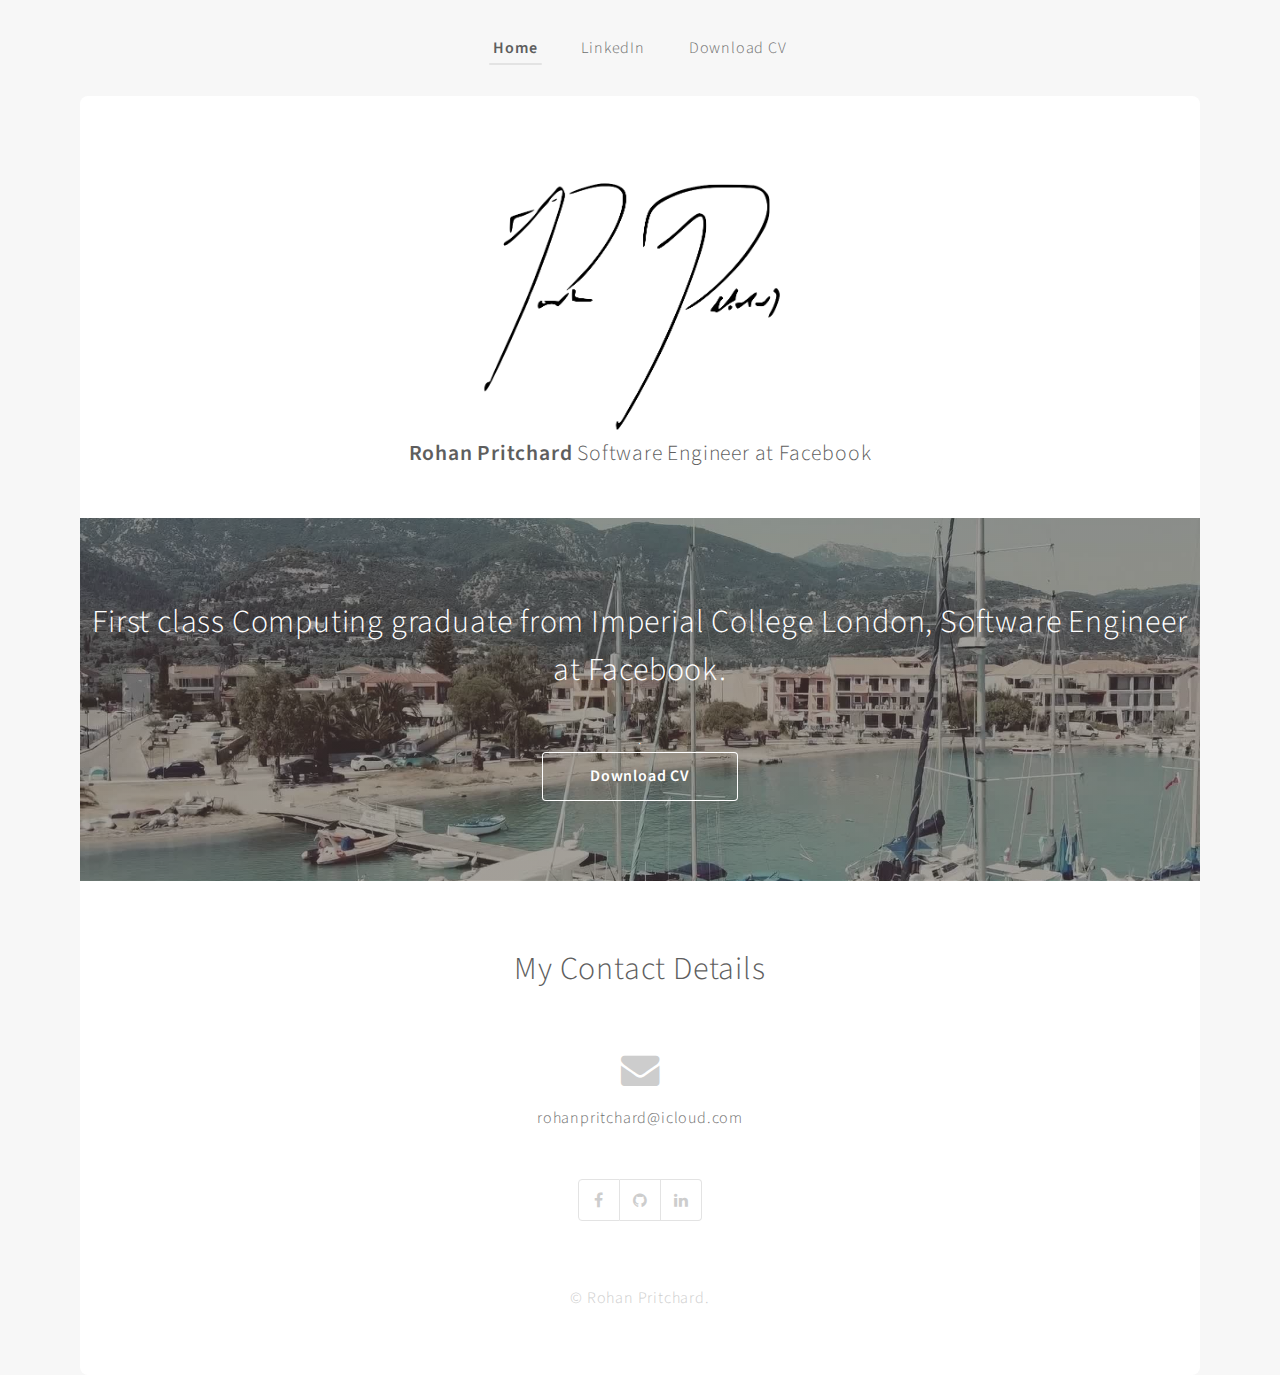
<file: index.html>
<!DOCTYPE HTML>
<!--
	Elemental by Pixelarity
	pixelarity.com | hello@pixelarity.com
	License: pixelarity.com/license
-->
<html>
	<head>
		<title>Rohan Pritchard</title>
		<meta charset="utf-8" />
		<meta name="viewport" content="width=device-width, initial-scale=1" />
		<!--[if lte IE 8]><script src="assets/js/ie/html5shiv.js"></script><![endif]-->
		<link rel="stylesheet" href="assets/css/main.css" />
		<!--[if lte IE 9]><link rel="stylesheet" href="assets/css/ie9.css" /><![endif]-->
		<!--[if lte IE 8]><link rel="stylesheet" href="assets/css/ie8.css" /><![endif]-->
	</head>
	<body>

		<!-- Header -->
			<div id="header" class="alt">
				<a class="logo" href="index.html"><strong>Rohan Pritchard</strong> Imperial Computing Graduate</a>
				<nav id="nav">
					<ul>
						<li class="active"><a href="index.html">Home</a></li>
						<li><a href="https://www.linkedin.com/in/rohanpritchard/">LinkedIn</a></li>
						<li><a href="pdfs/RohanPritchardCV.pdf">Download CV</a></li>
					</ul>
				</nav>
			</div>

		<!-- Main -->
			<div id="main">

				<!-- Header -->
					<header>
						<span class="logo"></span>
                        <img class="logo" src="images/RPBlack.png" width="30%" height="30%"/>
						<h1><strong>Rohan Pritchard</strong> Software Engineer at Facebook</h1>
					</header>

				<!-- Banner -->
					<section class="banner">
						<h2>First class Computing graduate from Imperial College London, Software Engineer at Facebook.</h2>.
						<ul class="actions">
							<li><a href="pdfs/RohanPritchardCV.pdf" class="button">Download CV</a></li>
						</ul>
					</section>


		<!-- Footer -->
			<div id="footer">
				<h2>My Contact Details</h2>
				<ul class="major-icons">
					<li>
						<h3 class="icon fa-envelope major"><span class="label">Email</span></h3>
						<p>rohanpritchard@icloud.com</p>
					</li>
				</ul>
				<ul class="joined-icons">
					<li><a href="https://www.facebook.com/rohan.pritchard" class="icon fa-facebook"><span class="label">Facebook</span></a></li>
					<li><a href="https://github.com/rohanpritchard" class="icon fa-github"><span class="label">GitHub</span></a></li>
					<li><a href="https://www.linkedin.com/in/rohanpritchard" class="icon fa-linkedin"><span class="label">LinkedIn</span></a></li>
				</ul>
				<p class="copyright">&copy; Rohan Pritchard.</p>
			</div>

		<!-- Scripts -->
			<script src="assets/js/jquery.min.js"></script>
			<script src="assets/js/jquery.dropotron.min.js"></script>
			<script src="assets/js/jquery.scrollex.min.js"></script>
			<script src="assets/js/skel.min.js"></script>
			<script src="assets/js/util.js"></script>
			<!--[if lte IE 8]><script src="assets/js/ie/respond.min.js"></script><![endif]-->
			<script src="assets/js/main.js"></script>

	</body>
</html>
</file>
<file: assets/css/ie9.css>
/*
	Elemental by Pixelarity
	pixelarity.com | hello@pixelarity.com
	License: pixelarity.com/license
*/

/* List */

	ul.grid-icons:after {
		clear: both;
		content: '';
		display: block;
	}

	ul.grid-icons li {
		float: left;
	}

		ul.grid-icons li:before {
			content: '';
			display: inline-block;
			height: 100%;
			vertical-align: middle;
		}

		ul.grid-icons li > .inner {
			display: inline-block;
			vertical-align: middle;
		}

	ul.faces:after {
		clear: both;
		content: '';
		display: block;
	}

	ul.faces li {
		float: left;
		width: 30%;
	}

	ul.major-icons li {
		vertical-align: top;
	}

	ul.joined-icons {
		display: inline-block;
		margin-bottom: 0;
	}

		ul.joined-icons:after {
			clear: both;
			content: '';
			display: block;
		}

		ul.joined-icons li {
			float: left;
		}

/* Banner */

	.banner {
		background-image: url("../../images/pic01.jpg");
	}

		.banner:before {
			background-color: rgba(74, 74, 74, 0.5);
			content: '';
			display: block;
			height: 100%;
			left: 0;
			position: absolute;
			top: 0;
			width: 100%;
			z-index: 1;
		}

		.banner:after {
			display: none;
		}

		.banner > * {
			position: relative;
			z-index: 1;
		}

/* Wrapper */

	.wrapper.spotlight {
		position: relative;
	}

		.wrapper.spotlight:after {
			clear: both;
			content: '';
			display: block;
		}

		.wrapper.spotlight > * {
			float: left;
		}

		.wrapper.spotlight > .image {
			height: 100%;
			position: absolute;
			right: 0;
			top: 0;
			width: 40%;
		}

/* Header */

	body {
		padding-top: 8em;
	}

	#header > nav {
		position: absolute;
		top: 0;
		right: 0;
	}

	#header.alt {
		margin-top: -8em;
		height: auto;
		position: relative;
		padding: 2em 0;
	}

		#header.alt > nav {
			position: relative;
		}
</file>
<file: assets/css/main.css>
@import url(font-awesome.min.css);
@import url("https://fonts.googleapis.com/css?family=Source+Sans+Pro:300,300italic,600,600italic");

/*
	Elemental by Pixelarity
	pixelarity.com | hello@pixelarity.com
	License: pixelarity.com/license
*/

/* Reset */

	html, body, div, span, applet, object, iframe, h1, h2, h3, h4, h5, h6, p, blockquote, pre, a, abbr, acronym, address, big, cite, code, del, dfn, em, img, ins, kbd, q, s, samp, small, strike, strong, sub, sup, tt, var, b, u, i, center, dl, dt, dd, ol, ul, li, fieldset, form, label, legend, table, caption, tbody, tfoot, thead, tr, th, td, article, aside, canvas, details, embed, figure, figcaption, footer, header, hgroup, menu, nav, output, ruby, section, summary, time, mark, audio, video {
		margin: 0;
		padding: 0;
		border: 0;
		font-size: 100%;
		font: inherit;
		vertical-align: baseline;
	}

	article, aside, details, figcaption, figure, footer, header, hgroup, menu, nav, section {
		display: block;
	}

	body {
		line-height: 1;
	}

	ol, ul {
		list-style: none;
	}

	blockquote, q {
		quotes: none;
	}

	blockquote:before, blockquote:after, q:before, q:after {
		content: '';
		content: none;
	}

	table {
		border-collapse: collapse;
		border-spacing: 0;
	}

	body {
		-webkit-text-size-adjust: none;
	}

/* Box Model */

	*, *:before, *:after {
		-moz-box-sizing: border-box;
		-webkit-box-sizing: border-box;
		box-sizing: border-box;
	}

/* Grid */

	.row {
		border-bottom: solid 1px transparent;
		-moz-box-sizing: border-box;
		-webkit-box-sizing: border-box;
		box-sizing: border-box;
	}

	.row > * {
		float: left;
		-moz-box-sizing: border-box;
		-webkit-box-sizing: border-box;
		box-sizing: border-box;
	}

	.row:after, .row:before {
		content: '';
		display: block;
		clear: both;
		height: 0;
	}

	.row.uniform > * > :first-child {
		margin-top: 0;
	}

	.row.uniform > * > :last-child {
		margin-bottom: 0;
	}

	.row.\30 \25 > * {
		padding: 0 0 0 0em;
	}

	.row.\30 \25 {
		margin: 0 0 -1px 0em;
	}

	.row.uniform.\30 \25 > * {
		padding: 0em 0 0 0em;
	}

	.row.uniform.\30 \25 {
		margin: 0em 0 -1px 0em;
	}

	.row > * {
		padding: 0 0 0 1.35em;
	}

	.row {
		margin: 0 0 -1px -1.35em;
	}

	.row.uniform > * {
		padding: 1.35em 0 0 1.35em;
	}

	.row.uniform {
		margin: -1.35em 0 -1px -1.35em;
	}

	.row.\32 00\25 > * {
		padding: 0 0 0 2.7em;
	}

	.row.\32 00\25 {
		margin: 0 0 -1px -2.7em;
	}

	.row.uniform.\32 00\25 > * {
		padding: 2.7em 0 0 2.7em;
	}

	.row.uniform.\32 00\25 {
		margin: -2.7em 0 -1px -2.7em;
	}

	.row.\31 50\25 > * {
		padding: 0 0 0 2.025em;
	}

	.row.\31 50\25 {
		margin: 0 0 -1px -2.025em;
	}

	.row.uniform.\31 50\25 > * {
		padding: 2.025em 0 0 2.025em;
	}

	.row.uniform.\31 50\25 {
		margin: -2.025em 0 -1px -2.025em;
	}

	.row.\35 0\25 > * {
		padding: 0 0 0 0.675em;
	}

	.row.\35 0\25 {
		margin: 0 0 -1px -0.675em;
	}

	.row.uniform.\35 0\25 > * {
		padding: 0.675em 0 0 0.675em;
	}

	.row.uniform.\35 0\25 {
		margin: -0.675em 0 -1px -0.675em;
	}

	.row.\32 5\25 > * {
		padding: 0 0 0 0.3375em;
	}

	.row.\32 5\25 {
		margin: 0 0 -1px -0.3375em;
	}

	.row.uniform.\32 5\25 > * {
		padding: 0.3375em 0 0 0.3375em;
	}

	.row.uniform.\32 5\25 {
		margin: -0.3375em 0 -1px -0.3375em;
	}

	.\31 2u, .\31 2u\24 {
		width: 100%;
		clear: none;
		margin-left: 0;
	}

	.\31 1u, .\31 1u\24 {
		width: 91.6666666667%;
		clear: none;
		margin-left: 0;
	}

	.\31 0u, .\31 0u\24 {
		width: 83.3333333333%;
		clear: none;
		margin-left: 0;
	}

	.\39 u, .\39 u\24 {
		width: 75%;
		clear: none;
		margin-left: 0;
	}

	.\38 u, .\38 u\24 {
		width: 66.6666666667%;
		clear: none;
		margin-left: 0;
	}

	.\37 u, .\37 u\24 {
		width: 58.3333333333%;
		clear: none;
		margin-left: 0;
	}

	.\36 u, .\36 u\24 {
		width: 50%;
		clear: none;
		margin-left: 0;
	}

	.\35 u, .\35 u\24 {
		width: 41.6666666667%;
		clear: none;
		margin-left: 0;
	}

	.\34 u, .\34 u\24 {
		width: 33.3333333333%;
		clear: none;
		margin-left: 0;
	}

	.\33 u, .\33 u\24 {
		width: 25%;
		clear: none;
		margin-left: 0;
	}

	.\32 u, .\32 u\24 {
		width: 16.6666666667%;
		clear: none;
		margin-left: 0;
	}

	.\31 u, .\31 u\24 {
		width: 8.3333333333%;
		clear: none;
		margin-left: 0;
	}

	.\31 2u\24 + *,
	.\31 1u\24 + *,
	.\31 0u\24 + *,
	.\39 u\24 + *,
	.\38 u\24 + *,
	.\37 u\24 + *,
	.\36 u\24 + *,
	.\35 u\24 + *,
	.\34 u\24 + *,
	.\33 u\24 + *,
	.\32 u\24 + *,
	.\31 u\24 + * {
		clear: left;
	}

	.\-11u {
		margin-left: 91.66667%;
	}

	.\-10u {
		margin-left: 83.33333%;
	}

	.\-9u {
		margin-left: 75%;
	}

	.\-8u {
		margin-left: 66.66667%;
	}

	.\-7u {
		margin-left: 58.33333%;
	}

	.\-6u {
		margin-left: 50%;
	}

	.\-5u {
		margin-left: 41.66667%;
	}

	.\-4u {
		margin-left: 33.33333%;
	}

	.\-3u {
		margin-left: 25%;
	}

	.\-2u {
		margin-left: 16.66667%;
	}

	.\-1u {
		margin-left: 8.33333%;
	}

	@media screen and (max-width: 1680px) {

		.row > * {
			padding: 0 0 0 1.35em;
		}

		.row {
			margin: 0 0 -1px -1.35em;
		}

		.row.uniform > * {
			padding: 1.35em 0 0 1.35em;
		}

		.row.uniform {
			margin: -1.35em 0 -1px -1.35em;
		}

		.row.\32 00\25 > * {
			padding: 0 0 0 2.7em;
		}

		.row.\32 00\25 {
			margin: 0 0 -1px -2.7em;
		}

		.row.uniform.\32 00\25 > * {
			padding: 2.7em 0 0 2.7em;
		}

		.row.uniform.\32 00\25 {
			margin: -2.7em 0 -1px -2.7em;
		}

		.row.\31 50\25 > * {
			padding: 0 0 0 2.025em;
		}

		.row.\31 50\25 {
			margin: 0 0 -1px -2.025em;
		}

		.row.uniform.\31 50\25 > * {
			padding: 2.025em 0 0 2.025em;
		}

		.row.uniform.\31 50\25 {
			margin: -2.025em 0 -1px -2.025em;
		}

		.row.\35 0\25 > * {
			padding: 0 0 0 0.675em;
		}

		.row.\35 0\25 {
			margin: 0 0 -1px -0.675em;
		}

		.row.uniform.\35 0\25 > * {
			padding: 0.675em 0 0 0.675em;
		}

		.row.uniform.\35 0\25 {
			margin: -0.675em 0 -1px -0.675em;
		}

		.row.\32 5\25 > * {
			padding: 0 0 0 0.3375em;
		}

		.row.\32 5\25 {
			margin: 0 0 -1px -0.3375em;
		}

		.row.uniform.\32 5\25 > * {
			padding: 0.3375em 0 0 0.3375em;
		}

		.row.uniform.\32 5\25 {
			margin: -0.3375em 0 -1px -0.3375em;
		}

		.\31 2u\28xlarge\29, .\31 2u\24\28xlarge\29 {
			width: 100%;
			clear: none;
			margin-left: 0;
		}

		.\31 1u\28xlarge\29, .\31 1u\24\28xlarge\29 {
			width: 91.6666666667%;
			clear: none;
			margin-left: 0;
		}

		.\31 0u\28xlarge\29, .\31 0u\24\28xlarge\29 {
			width: 83.3333333333%;
			clear: none;
			margin-left: 0;
		}

		.\39 u\28xlarge\29, .\39 u\24\28xlarge\29 {
			width: 75%;
			clear: none;
			margin-left: 0;
		}

		.\38 u\28xlarge\29, .\38 u\24\28xlarge\29 {
			width: 66.6666666667%;
			clear: none;
			margin-left: 0;
		}

		.\37 u\28xlarge\29, .\37 u\24\28xlarge\29 {
			width: 58.3333333333%;
			clear: none;
			margin-left: 0;
		}

		.\36 u\28xlarge\29, .\36 u\24\28xlarge\29 {
			width: 50%;
			clear: none;
			margin-left: 0;
		}

		.\35 u\28xlarge\29, .\35 u\24\28xlarge\29 {
			width: 41.6666666667%;
			clear: none;
			margin-left: 0;
		}

		.\34 u\28xlarge\29, .\34 u\24\28xlarge\29 {
			width: 33.3333333333%;
			clear: none;
			margin-left: 0;
		}

		.\33 u\28xlarge\29, .\33 u\24\28xlarge\29 {
			width: 25%;
			clear: none;
			margin-left: 0;
		}

		.\32 u\28xlarge\29, .\32 u\24\28xlarge\29 {
			width: 16.6666666667%;
			clear: none;
			margin-left: 0;
		}

		.\31 u\28xlarge\29, .\31 u\24\28xlarge\29 {
			width: 8.3333333333%;
			clear: none;
			margin-left: 0;
		}

		.\31 2u\24\28xlarge\29 + *,
		.\31 1u\24\28xlarge\29 + *,
		.\31 0u\24\28xlarge\29 + *,
		.\39 u\24\28xlarge\29 + *,
		.\38 u\24\28xlarge\29 + *,
		.\37 u\24\28xlarge\29 + *,
		.\36 u\24\28xlarge\29 + *,
		.\35 u\24\28xlarge\29 + *,
		.\34 u\24\28xlarge\29 + *,
		.\33 u\24\28xlarge\29 + *,
		.\32 u\24\28xlarge\29 + *,
		.\31 u\24\28xlarge\29 + * {
			clear: left;
		}

		.\-11u\28xlarge\29 {
			margin-left: 91.66667%;
		}

		.\-10u\28xlarge\29 {
			margin-left: 83.33333%;
		}

		.\-9u\28xlarge\29 {
			margin-left: 75%;
		}

		.\-8u\28xlarge\29 {
			margin-left: 66.66667%;
		}

		.\-7u\28xlarge\29 {
			margin-left: 58.33333%;
		}

		.\-6u\28xlarge\29 {
			margin-left: 50%;
		}

		.\-5u\28xlarge\29 {
			margin-left: 41.66667%;
		}

		.\-4u\28xlarge\29 {
			margin-left: 33.33333%;
		}

		.\-3u\28xlarge\29 {
			margin-left: 25%;
		}

		.\-2u\28xlarge\29 {
			margin-left: 16.66667%;
		}

		.\-1u\28xlarge\29 {
			margin-left: 8.33333%;
		}

	}

	@media screen and (max-width: 1280px) {

		.row > * {
			padding: 0 0 0 1.35em;
		}

		.row {
			margin: 0 0 -1px -1.35em;
		}

		.row.uniform > * {
			padding: 1.35em 0 0 1.35em;
		}

		.row.uniform {
			margin: -1.35em 0 -1px -1.35em;
		}

		.row.\32 00\25 > * {
			padding: 0 0 0 2.7em;
		}

		.row.\32 00\25 {
			margin: 0 0 -1px -2.7em;
		}

		.row.uniform.\32 00\25 > * {
			padding: 2.7em 0 0 2.7em;
		}

		.row.uniform.\32 00\25 {
			margin: -2.7em 0 -1px -2.7em;
		}

		.row.\31 50\25 > * {
			padding: 0 0 0 2.025em;
		}

		.row.\31 50\25 {
			margin: 0 0 -1px -2.025em;
		}

		.row.uniform.\31 50\25 > * {
			padding: 2.025em 0 0 2.025em;
		}

		.row.uniform.\31 50\25 {
			margin: -2.025em 0 -1px -2.025em;
		}

		.row.\35 0\25 > * {
			padding: 0 0 0 0.675em;
		}

		.row.\35 0\25 {
			margin: 0 0 -1px -0.675em;
		}

		.row.uniform.\35 0\25 > * {
			padding: 0.675em 0 0 0.675em;
		}

		.row.uniform.\35 0\25 {
			margin: -0.675em 0 -1px -0.675em;
		}

		.row.\32 5\25 > * {
			padding: 0 0 0 0.3375em;
		}

		.row.\32 5\25 {
			margin: 0 0 -1px -0.3375em;
		}

		.row.uniform.\32 5\25 > * {
			padding: 0.3375em 0 0 0.3375em;
		}

		.row.uniform.\32 5\25 {
			margin: -0.3375em 0 -1px -0.3375em;
		}

		.\31 2u\28large\29, .\31 2u\24\28large\29 {
			width: 100%;
			clear: none;
			margin-left: 0;
		}

		.\31 1u\28large\29, .\31 1u\24\28large\29 {
			width: 91.6666666667%;
			clear: none;
			margin-left: 0;
		}

		.\31 0u\28large\29, .\31 0u\24\28large\29 {
			width: 83.3333333333%;
			clear: none;
			margin-left: 0;
		}

		.\39 u\28large\29, .\39 u\24\28large\29 {
			width: 75%;
			clear: none;
			margin-left: 0;
		}

		.\38 u\28large\29, .\38 u\24\28large\29 {
			width: 66.6666666667%;
			clear: none;
			margin-left: 0;
		}

		.\37 u\28large\29, .\37 u\24\28large\29 {
			width: 58.3333333333%;
			clear: none;
			margin-left: 0;
		}

		.\36 u\28large\29, .\36 u\24\28large\29 {
			width: 50%;
			clear: none;
			margin-left: 0;
		}

		.\35 u\28large\29, .\35 u\24\28large\29 {
			width: 41.6666666667%;
			clear: none;
			margin-left: 0;
		}

		.\34 u\28large\29, .\34 u\24\28large\29 {
			width: 33.3333333333%;
			clear: none;
			margin-left: 0;
		}

		.\33 u\28large\29, .\33 u\24\28large\29 {
			width: 25%;
			clear: none;
			margin-left: 0;
		}

		.\32 u\28large\29, .\32 u\24\28large\29 {
			width: 16.6666666667%;
			clear: none;
			margin-left: 0;
		}

		.\31 u\28large\29, .\31 u\24\28large\29 {
			width: 8.3333333333%;
			clear: none;
			margin-left: 0;
		}

		.\31 2u\24\28large\29 + *,
		.\31 1u\24\28large\29 + *,
		.\31 0u\24\28large\29 + *,
		.\39 u\24\28large\29 + *,
		.\38 u\24\28large\29 + *,
		.\37 u\24\28large\29 + *,
		.\36 u\24\28large\29 + *,
		.\35 u\24\28large\29 + *,
		.\34 u\24\28large\29 + *,
		.\33 u\24\28large\29 + *,
		.\32 u\24\28large\29 + *,
		.\31 u\24\28large\29 + * {
			clear: left;
		}

		.\-11u\28large\29 {
			margin-left: 91.66667%;
		}

		.\-10u\28large\29 {
			margin-left: 83.33333%;
		}

		.\-9u\28large\29 {
			margin-left: 75%;
		}

		.\-8u\28large\29 {
			margin-left: 66.66667%;
		}

		.\-7u\28large\29 {
			margin-left: 58.33333%;
		}

		.\-6u\28large\29 {
			margin-left: 50%;
		}

		.\-5u\28large\29 {
			margin-left: 41.66667%;
		}

		.\-4u\28large\29 {
			margin-left: 33.33333%;
		}

		.\-3u\28large\29 {
			margin-left: 25%;
		}

		.\-2u\28large\29 {
			margin-left: 16.66667%;
		}

		.\-1u\28large\29 {
			margin-left: 8.33333%;
		}

	}

	@media screen and (max-width: 980px) {

		.row > * {
			padding: 0 0 0 1.35em;
		}

		.row {
			margin: 0 0 -1px -1.35em;
		}

		.row.uniform > * {
			padding: 1.35em 0 0 1.35em;
		}

		.row.uniform {
			margin: -1.35em 0 -1px -1.35em;
		}

		.row.\32 00\25 > * {
			padding: 0 0 0 2.7em;
		}

		.row.\32 00\25 {
			margin: 0 0 -1px -2.7em;
		}

		.row.uniform.\32 00\25 > * {
			padding: 2.7em 0 0 2.7em;
		}

		.row.uniform.\32 00\25 {
			margin: -2.7em 0 -1px -2.7em;
		}

		.row.\31 50\25 > * {
			padding: 0 0 0 2.025em;
		}

		.row.\31 50\25 {
			margin: 0 0 -1px -2.025em;
		}

		.row.uniform.\31 50\25 > * {
			padding: 2.025em 0 0 2.025em;
		}

		.row.uniform.\31 50\25 {
			margin: -2.025em 0 -1px -2.025em;
		}

		.row.\35 0\25 > * {
			padding: 0 0 0 0.675em;
		}

		.row.\35 0\25 {
			margin: 0 0 -1px -0.675em;
		}

		.row.uniform.\35 0\25 > * {
			padding: 0.675em 0 0 0.675em;
		}

		.row.uniform.\35 0\25 {
			margin: -0.675em 0 -1px -0.675em;
		}

		.row.\32 5\25 > * {
			padding: 0 0 0 0.3375em;
		}

		.row.\32 5\25 {
			margin: 0 0 -1px -0.3375em;
		}

		.row.uniform.\32 5\25 > * {
			padding: 0.3375em 0 0 0.3375em;
		}

		.row.uniform.\32 5\25 {
			margin: -0.3375em 0 -1px -0.3375em;
		}

		.\31 2u\28medium\29, .\31 2u\24\28medium\29 {
			width: 100%;
			clear: none;
			margin-left: 0;
		}

		.\31 1u\28medium\29, .\31 1u\24\28medium\29 {
			width: 91.6666666667%;
			clear: none;
			margin-left: 0;
		}

		.\31 0u\28medium\29, .\31 0u\24\28medium\29 {
			width: 83.3333333333%;
			clear: none;
			margin-left: 0;
		}

		.\39 u\28medium\29, .\39 u\24\28medium\29 {
			width: 75%;
			clear: none;
			margin-left: 0;
		}

		.\38 u\28medium\29, .\38 u\24\28medium\29 {
			width: 66.6666666667%;
			clear: none;
			margin-left: 0;
		}

		.\37 u\28medium\29, .\37 u\24\28medium\29 {
			width: 58.3333333333%;
			clear: none;
			margin-left: 0;
		}

		.\36 u\28medium\29, .\36 u\24\28medium\29 {
			width: 50%;
			clear: none;
			margin-left: 0;
		}

		.\35 u\28medium\29, .\35 u\24\28medium\29 {
			width: 41.6666666667%;
			clear: none;
			margin-left: 0;
		}

		.\34 u\28medium\29, .\34 u\24\28medium\29 {
			width: 33.3333333333%;
			clear: none;
			margin-left: 0;
		}

		.\33 u\28medium\29, .\33 u\24\28medium\29 {
			width: 25%;
			clear: none;
			margin-left: 0;
		}

		.\32 u\28medium\29, .\32 u\24\28medium\29 {
			width: 16.6666666667%;
			clear: none;
			margin-left: 0;
		}

		.\31 u\28medium\29, .\31 u\24\28medium\29 {
			width: 8.3333333333%;
			clear: none;
			margin-left: 0;
		}

		.\31 2u\24\28medium\29 + *,
		.\31 1u\24\28medium\29 + *,
		.\31 0u\24\28medium\29 + *,
		.\39 u\24\28medium\29 + *,
		.\38 u\24\28medium\29 + *,
		.\37 u\24\28medium\29 + *,
		.\36 u\24\28medium\29 + *,
		.\35 u\24\28medium\29 + *,
		.\34 u\24\28medium\29 + *,
		.\33 u\24\28medium\29 + *,
		.\32 u\24\28medium\29 + *,
		.\31 u\24\28medium\29 + * {
			clear: left;
		}

		.\-11u\28medium\29 {
			margin-left: 91.66667%;
		}

		.\-10u\28medium\29 {
			margin-left: 83.33333%;
		}

		.\-9u\28medium\29 {
			margin-left: 75%;
		}

		.\-8u\28medium\29 {
			margin-left: 66.66667%;
		}

		.\-7u\28medium\29 {
			margin-left: 58.33333%;
		}

		.\-6u\28medium\29 {
			margin-left: 50%;
		}

		.\-5u\28medium\29 {
			margin-left: 41.66667%;
		}

		.\-4u\28medium\29 {
			margin-left: 33.33333%;
		}

		.\-3u\28medium\29 {
			margin-left: 25%;
		}

		.\-2u\28medium\29 {
			margin-left: 16.66667%;
		}

		.\-1u\28medium\29 {
			margin-left: 8.33333%;
		}

	}

	@media screen and (max-width: 736px) {

		.row > * {
			padding: 0 0 0 1.35em;
		}

		.row {
			margin: 0 0 -1px -1.35em;
		}

		.row.uniform > * {
			padding: 1.35em 0 0 1.35em;
		}

		.row.uniform {
			margin: -1.35em 0 -1px -1.35em;
		}

		.row.\32 00\25 > * {
			padding: 0 0 0 2.7em;
		}

		.row.\32 00\25 {
			margin: 0 0 -1px -2.7em;
		}

		.row.uniform.\32 00\25 > * {
			padding: 2.7em 0 0 2.7em;
		}

		.row.uniform.\32 00\25 {
			margin: -2.7em 0 -1px -2.7em;
		}

		.row.\31 50\25 > * {
			padding: 0 0 0 2.025em;
		}

		.row.\31 50\25 {
			margin: 0 0 -1px -2.025em;
		}

		.row.uniform.\31 50\25 > * {
			padding: 2.025em 0 0 2.025em;
		}

		.row.uniform.\31 50\25 {
			margin: -2.025em 0 -1px -2.025em;
		}

		.row.\35 0\25 > * {
			padding: 0 0 0 0.675em;
		}

		.row.\35 0\25 {
			margin: 0 0 -1px -0.675em;
		}

		.row.uniform.\35 0\25 > * {
			padding: 0.675em 0 0 0.675em;
		}

		.row.uniform.\35 0\25 {
			margin: -0.675em 0 -1px -0.675em;
		}

		.row.\32 5\25 > * {
			padding: 0 0 0 0.3375em;
		}

		.row.\32 5\25 {
			margin: 0 0 -1px -0.3375em;
		}

		.row.uniform.\32 5\25 > * {
			padding: 0.3375em 0 0 0.3375em;
		}

		.row.uniform.\32 5\25 {
			margin: -0.3375em 0 -1px -0.3375em;
		}

		.\31 2u\28small\29, .\31 2u\24\28small\29 {
			width: 100%;
			clear: none;
			margin-left: 0;
		}

		.\31 1u\28small\29, .\31 1u\24\28small\29 {
			width: 91.6666666667%;
			clear: none;
			margin-left: 0;
		}

		.\31 0u\28small\29, .\31 0u\24\28small\29 {
			width: 83.3333333333%;
			clear: none;
			margin-left: 0;
		}

		.\39 u\28small\29, .\39 u\24\28small\29 {
			width: 75%;
			clear: none;
			margin-left: 0;
		}

		.\38 u\28small\29, .\38 u\24\28small\29 {
			width: 66.6666666667%;
			clear: none;
			margin-left: 0;
		}

		.\37 u\28small\29, .\37 u\24\28small\29 {
			width: 58.3333333333%;
			clear: none;
			margin-left: 0;
		}

		.\36 u\28small\29, .\36 u\24\28small\29 {
			width: 50%;
			clear: none;
			margin-left: 0;
		}

		.\35 u\28small\29, .\35 u\24\28small\29 {
			width: 41.6666666667%;
			clear: none;
			margin-left: 0;
		}

		.\34 u\28small\29, .\34 u\24\28small\29 {
			width: 33.3333333333%;
			clear: none;
			margin-left: 0;
		}

		.\33 u\28small\29, .\33 u\24\28small\29 {
			width: 25%;
			clear: none;
			margin-left: 0;
		}

		.\32 u\28small\29, .\32 u\24\28small\29 {
			width: 16.6666666667%;
			clear: none;
			margin-left: 0;
		}

		.\31 u\28small\29, .\31 u\24\28small\29 {
			width: 8.3333333333%;
			clear: none;
			margin-left: 0;
		}

		.\31 2u\24\28small\29 + *,
		.\31 1u\24\28small\29 + *,
		.\31 0u\24\28small\29 + *,
		.\39 u\24\28small\29 + *,
		.\38 u\24\28small\29 + *,
		.\37 u\24\28small\29 + *,
		.\36 u\24\28small\29 + *,
		.\35 u\24\28small\29 + *,
		.\34 u\24\28small\29 + *,
		.\33 u\24\28small\29 + *,
		.\32 u\24\28small\29 + *,
		.\31 u\24\28small\29 + * {
			clear: left;
		}

		.\-11u\28small\29 {
			margin-left: 91.66667%;
		}

		.\-10u\28small\29 {
			margin-left: 83.33333%;
		}

		.\-9u\28small\29 {
			margin-left: 75%;
		}

		.\-8u\28small\29 {
			margin-left: 66.66667%;
		}

		.\-7u\28small\29 {
			margin-left: 58.33333%;
		}

		.\-6u\28small\29 {
			margin-left: 50%;
		}

		.\-5u\28small\29 {
			margin-left: 41.66667%;
		}

		.\-4u\28small\29 {
			margin-left: 33.33333%;
		}

		.\-3u\28small\29 {
			margin-left: 25%;
		}

		.\-2u\28small\29 {
			margin-left: 16.66667%;
		}

		.\-1u\28small\29 {
			margin-left: 8.33333%;
		}

	}

	@media screen and (max-width: 480px) {

		.row > * {
			padding: 0 0 0 1.35em;
		}

		.row {
			margin: 0 0 -1px -1.35em;
		}

		.row.uniform > * {
			padding: 1.35em 0 0 1.35em;
		}

		.row.uniform {
			margin: -1.35em 0 -1px -1.35em;
		}

		.row.\32 00\25 > * {
			padding: 0 0 0 2.7em;
		}

		.row.\32 00\25 {
			margin: 0 0 -1px -2.7em;
		}

		.row.uniform.\32 00\25 > * {
			padding: 2.7em 0 0 2.7em;
		}

		.row.uniform.\32 00\25 {
			margin: -2.7em 0 -1px -2.7em;
		}

		.row.\31 50\25 > * {
			padding: 0 0 0 2.025em;
		}

		.row.\31 50\25 {
			margin: 0 0 -1px -2.025em;
		}

		.row.uniform.\31 50\25 > * {
			padding: 2.025em 0 0 2.025em;
		}

		.row.uniform.\31 50\25 {
			margin: -2.025em 0 -1px -2.025em;
		}

		.row.\35 0\25 > * {
			padding: 0 0 0 0.675em;
		}

		.row.\35 0\25 {
			margin: 0 0 -1px -0.675em;
		}

		.row.uniform.\35 0\25 > * {
			padding: 0.675em 0 0 0.675em;
		}

		.row.uniform.\35 0\25 {
			margin: -0.675em 0 -1px -0.675em;
		}

		.row.\32 5\25 > * {
			padding: 0 0 0 0.3375em;
		}

		.row.\32 5\25 {
			margin: 0 0 -1px -0.3375em;
		}

		.row.uniform.\32 5\25 > * {
			padding: 0.3375em 0 0 0.3375em;
		}

		.row.uniform.\32 5\25 {
			margin: -0.3375em 0 -1px -0.3375em;
		}

		.\31 2u\28xsmall\29, .\31 2u\24\28xsmall\29 {
			width: 100%;
			clear: none;
			margin-left: 0;
		}

		.\31 1u\28xsmall\29, .\31 1u\24\28xsmall\29 {
			width: 91.6666666667%;
			clear: none;
			margin-left: 0;
		}

		.\31 0u\28xsmall\29, .\31 0u\24\28xsmall\29 {
			width: 83.3333333333%;
			clear: none;
			margin-left: 0;
		}

		.\39 u\28xsmall\29, .\39 u\24\28xsmall\29 {
			width: 75%;
			clear: none;
			margin-left: 0;
		}

		.\38 u\28xsmall\29, .\38 u\24\28xsmall\29 {
			width: 66.6666666667%;
			clear: none;
			margin-left: 0;
		}

		.\37 u\28xsmall\29, .\37 u\24\28xsmall\29 {
			width: 58.3333333333%;
			clear: none;
			margin-left: 0;
		}

		.\36 u\28xsmall\29, .\36 u\24\28xsmall\29 {
			width: 50%;
			clear: none;
			margin-left: 0;
		}

		.\35 u\28xsmall\29, .\35 u\24\28xsmall\29 {
			width: 41.6666666667%;
			clear: none;
			margin-left: 0;
		}

		.\34 u\28xsmall\29, .\34 u\24\28xsmall\29 {
			width: 33.3333333333%;
			clear: none;
			margin-left: 0;
		}

		.\33 u\28xsmall\29, .\33 u\24\28xsmall\29 {
			width: 25%;
			clear: none;
			margin-left: 0;
		}

		.\32 u\28xsmall\29, .\32 u\24\28xsmall\29 {
			width: 16.6666666667%;
			clear: none;
			margin-left: 0;
		}

		.\31 u\28xsmall\29, .\31 u\24\28xsmall\29 {
			width: 8.3333333333%;
			clear: none;
			margin-left: 0;
		}

		.\31 2u\24\28xsmall\29 + *,
		.\31 1u\24\28xsmall\29 + *,
		.\31 0u\24\28xsmall\29 + *,
		.\39 u\24\28xsmall\29 + *,
		.\38 u\24\28xsmall\29 + *,
		.\37 u\24\28xsmall\29 + *,
		.\36 u\24\28xsmall\29 + *,
		.\35 u\24\28xsmall\29 + *,
		.\34 u\24\28xsmall\29 + *,
		.\33 u\24\28xsmall\29 + *,
		.\32 u\24\28xsmall\29 + *,
		.\31 u\24\28xsmall\29 + * {
			clear: left;
		}

		.\-11u\28xsmall\29 {
			margin-left: 91.66667%;
		}

		.\-10u\28xsmall\29 {
			margin-left: 83.33333%;
		}

		.\-9u\28xsmall\29 {
			margin-left: 75%;
		}

		.\-8u\28xsmall\29 {
			margin-left: 66.66667%;
		}

		.\-7u\28xsmall\29 {
			margin-left: 58.33333%;
		}

		.\-6u\28xsmall\29 {
			margin-left: 50%;
		}

		.\-5u\28xsmall\29 {
			margin-left: 41.66667%;
		}

		.\-4u\28xsmall\29 {
			margin-left: 33.33333%;
		}

		.\-3u\28xsmall\29 {
			margin-left: 25%;
		}

		.\-2u\28xsmall\29 {
			margin-left: 16.66667%;
		}

		.\-1u\28xsmall\29 {
			margin-left: 8.33333%;
		}

	}

	@media screen and (max-width: 360px) {

		.row > * {
			padding: 0 0 0 1.35em;
		}

		.row {
			margin: 0 0 -1px -1.35em;
		}

		.row.uniform > * {
			padding: 1.35em 0 0 1.35em;
		}

		.row.uniform {
			margin: -1.35em 0 -1px -1.35em;
		}

		.row.\32 00\25 > * {
			padding: 0 0 0 2.7em;
		}

		.row.\32 00\25 {
			margin: 0 0 -1px -2.7em;
		}

		.row.uniform.\32 00\25 > * {
			padding: 2.7em 0 0 2.7em;
		}

		.row.uniform.\32 00\25 {
			margin: -2.7em 0 -1px -2.7em;
		}

		.row.\31 50\25 > * {
			padding: 0 0 0 2.025em;
		}

		.row.\31 50\25 {
			margin: 0 0 -1px -2.025em;
		}

		.row.uniform.\31 50\25 > * {
			padding: 2.025em 0 0 2.025em;
		}

		.row.uniform.\31 50\25 {
			margin: -2.025em 0 -1px -2.025em;
		}

		.row.\35 0\25 > * {
			padding: 0 0 0 0.675em;
		}

		.row.\35 0\25 {
			margin: 0 0 -1px -0.675em;
		}

		.row.uniform.\35 0\25 > * {
			padding: 0.675em 0 0 0.675em;
		}

		.row.uniform.\35 0\25 {
			margin: -0.675em 0 -1px -0.675em;
		}

		.row.\32 5\25 > * {
			padding: 0 0 0 0.3375em;
		}

		.row.\32 5\25 {
			margin: 0 0 -1px -0.3375em;
		}

		.row.uniform.\32 5\25 > * {
			padding: 0.3375em 0 0 0.3375em;
		}

		.row.uniform.\32 5\25 {
			margin: -0.3375em 0 -1px -0.3375em;
		}

		.\31 2u\28xxsmall\29, .\31 2u\24\28xxsmall\29 {
			width: 100%;
			clear: none;
			margin-left: 0;
		}

		.\31 1u\28xxsmall\29, .\31 1u\24\28xxsmall\29 {
			width: 91.6666666667%;
			clear: none;
			margin-left: 0;
		}

		.\31 0u\28xxsmall\29, .\31 0u\24\28xxsmall\29 {
			width: 83.3333333333%;
			clear: none;
			margin-left: 0;
		}

		.\39 u\28xxsmall\29, .\39 u\24\28xxsmall\29 {
			width: 75%;
			clear: none;
			margin-left: 0;
		}

		.\38 u\28xxsmall\29, .\38 u\24\28xxsmall\29 {
			width: 66.6666666667%;
			clear: none;
			margin-left: 0;
		}

		.\37 u\28xxsmall\29, .\37 u\24\28xxsmall\29 {
			width: 58.3333333333%;
			clear: none;
			margin-left: 0;
		}

		.\36 u\28xxsmall\29, .\36 u\24\28xxsmall\29 {
			width: 50%;
			clear: none;
			margin-left: 0;
		}

		.\35 u\28xxsmall\29, .\35 u\24\28xxsmall\29 {
			width: 41.6666666667%;
			clear: none;
			margin-left: 0;
		}

		.\34 u\28xxsmall\29, .\34 u\24\28xxsmall\29 {
			width: 33.3333333333%;
			clear: none;
			margin-left: 0;
		}

		.\33 u\28xxsmall\29, .\33 u\24\28xxsmall\29 {
			width: 25%;
			clear: none;
			margin-left: 0;
		}

		.\32 u\28xxsmall\29, .\32 u\24\28xxsmall\29 {
			width: 16.6666666667%;
			clear: none;
			margin-left: 0;
		}

		.\31 u\28xxsmall\29, .\31 u\24\28xxsmall\29 {
			width: 8.3333333333%;
			clear: none;
			margin-left: 0;
		}

		.\31 2u\24\28xxsmall\29 + *,
		.\31 1u\24\28xxsmall\29 + *,
		.\31 0u\24\28xxsmall\29 + *,
		.\39 u\24\28xxsmall\29 + *,
		.\38 u\24\28xxsmall\29 + *,
		.\37 u\24\28xxsmall\29 + *,
		.\36 u\24\28xxsmall\29 + *,
		.\35 u\24\28xxsmall\29 + *,
		.\34 u\24\28xxsmall\29 + *,
		.\33 u\24\28xxsmall\29 + *,
		.\32 u\24\28xxsmall\29 + *,
		.\31 u\24\28xxsmall\29 + * {
			clear: left;
		}

		.\-11u\28xxsmall\29 {
			margin-left: 91.66667%;
		}

		.\-10u\28xxsmall\29 {
			margin-left: 83.33333%;
		}

		.\-9u\28xxsmall\29 {
			margin-left: 75%;
		}

		.\-8u\28xxsmall\29 {
			margin-left: 66.66667%;
		}

		.\-7u\28xxsmall\29 {
			margin-left: 58.33333%;
		}

		.\-6u\28xxsmall\29 {
			margin-left: 50%;
		}

		.\-5u\28xxsmall\29 {
			margin-left: 41.66667%;
		}

		.\-4u\28xxsmall\29 {
			margin-left: 33.33333%;
		}

		.\-3u\28xxsmall\29 {
			margin-left: 25%;
		}

		.\-2u\28xxsmall\29 {
			margin-left: 16.66667%;
		}

		.\-1u\28xxsmall\29 {
			margin-left: 8.33333%;
		}

	}

/* Basic */

	@-ms-viewport {
		width: device-width;
	}

	body {
		-ms-overflow-style: scrollbar;
	}

	@media screen and (max-width: 480px) {

		html, body {
			min-width: 320px;
		}

	}

	body {
		background: #ffffff;
	}

		body.is-loading *, body.is-loading *:before, body.is-loading *:after {
			-moz-animation: none !important;
			-webkit-animation: none !important;
			-ms-animation: none !important;
			animation: none !important;
			-moz-transition: none !important;
			-webkit-transition: none !important;
			-ms-transition: none !important;
			transition: none !important;
		}

/* Type */

	body {
		background-color: #f7f7f7;
		color: #6e6e6e;
	}

	body, input, select, textarea {
		font-family: "Source Sans Pro", Helvetica, sans-serif;
		font-size: 14pt;
		font-weight: 300;
		line-height: 1.65;
		letter-spacing: 0.05em;
	}

		@media screen and (max-width: 1680px) {

			body, input, select, textarea {
				font-size: 12pt;
			}

		}

		@media screen and (max-width: 736px) {

			body, input, select, textarea {
				font-size: 11.5pt;
			}

		}

		@media screen and (max-width: 360px) {

			body, input, select, textarea {
				font-size: 10.5pt;
			}

		}

	a {
		-moz-transition: color 0.2s ease-in-out, border-bottom-color 0.2s ease-in-out, background-color 0.2s ease-in-out;
		-webkit-transition: color 0.2s ease-in-out, border-bottom-color 0.2s ease-in-out, background-color 0.2s ease-in-out;
		-ms-transition: color 0.2s ease-in-out, border-bottom-color 0.2s ease-in-out, background-color 0.2s ease-in-out;
		transition: color 0.2s ease-in-out, border-bottom-color 0.2s ease-in-out, background-color 0.2s ease-in-out;
		text-decoration: none;
		border-bottom: dotted 1px;
		color: inherit;
	}

		a:hover {
			border-bottom-color: transparent;
		}

			a:hover strong {
				color: inherit !important;
			}

	strong, b {
		font-weight: 600;
	}

	em, i {
		font-style: italic;
	}

	p {
		margin: 0 0 2em 0;
	}

	h1, h2, h3, h4, h5, h6 {
		font-weight: 300;
		line-height: 1.5;
		margin: 0 0 0.7em 0;
	}

		h1 a, h2 a, h3 a, h4 a, h5 a, h6 a {
			color: inherit;
			text-decoration: none;
		}

	h1 {
		font-size: 3em;
	}

	h2 {
		font-size: 2em;
	}

	h3 {
		font-size: 1.5em;
	}

	h4 {
		font-size: 1.1em;
	}

	h5 {
		font-size: 0.9em;
	}

	h6 {
		font-size: 0.7em;
	}

	@media screen and (max-width: 1280px) {

		h1 {
			font-size: 2.5em;
		}

	}

	@media screen and (max-width: 736px) {

		h1 {
			font-size: 1.75em;
		}

		h2 {
			font-size: 1.5em;
		}

		h3 {
			font-size: 1.35em;
		}

		h4 {
			font-size: 1em;
		}

		h1 br, h2 br, h3 br, h4 br, h5 br, h6 br {
			display: none;
		}

	}

	@media screen and (max-width: 480px) {

		h2 {
			font-size: 1.35em;
		}

		h3 {
			font-size: 1em;
		}

	}

	sub {
		font-size: 0.8em;
		position: relative;
		top: 0.5em;
	}

	sup {
		font-size: 0.8em;
		position: relative;
		top: -0.5em;
	}

	blockquote {
		border-left: solid 4px;
		font-style: italic;
		margin: 0 0 2em 0;
		padding: 0.5em 0 0.5em 2em;
	}

	code {
		border-radius: 4px;
		border: solid 1px;
		font-family: "Courier New", monospace;
		font-size: 0.9em;
		margin: 0 0.25em;
		padding: 0.25em 0.65em;
	}

	pre {
		-webkit-overflow-scrolling: touch;
		font-family: "Courier New", monospace;
		font-size: 0.9em;
		margin: 0 0 2em 0;
	}

		pre code {
			display: block;
			line-height: 1.75;
			padding: 1em 1.5em;
			overflow-x: auto;
		}

	hr {
		border: 0;
		border-bottom: solid 1px;
		margin: 2em 0;
	}

		hr.major {
			margin: 3em 0;
		}

	.align-left {
		text-align: left;
	}

	.align-center {
		text-align: center;
	}

	.align-right {
		text-align: right;
	}

	input, select, textarea {
		color: #5e5e5e;
	}

	a:hover {
		color: #72bee1 !important;
	}

	strong, b {
		color: #5e5e5e;
	}

	h1, h2, h3, h4, h5, h6 {
		color: #5e5e5e;
	}

	blockquote {
		border-left-color: #e3e3e3;
	}

	code {
		background: rgba(144, 144, 144, 0.075);
		border-color: #e3e3e3;
	}

	hr {
		border-bottom-color: #e3e3e3;
	}

/* Box */

	.box {
		border-radius: 4px;
		border: solid 1px;
		margin-bottom: 2em;
		padding: 1.5em;
	}

		.box > :last-child,
		.box > :last-child > :last-child,
		.box > :last-child > :last-child > :last-child {
			margin-bottom: 0;
		}

		.box.alt {
			border: 0;
			border-radius: 0;
			padding: 0;
		}

	.box {
		border-color: #e3e3e3;
	}

/* Button */

	input[type="submit"],
	input[type="reset"],
	input[type="button"],
	button,
	.button {
		-moz-appearance: none;
		-webkit-appearance: none;
		-ms-appearance: none;
		appearance: none;
		-moz-transition: background-color 0.2s ease-in-out, color 0.2s ease-in-out;
		-webkit-transition: background-color 0.2s ease-in-out, color 0.2s ease-in-out;
		-ms-transition: background-color 0.2s ease-in-out, color 0.2s ease-in-out;
		transition: background-color 0.2s ease-in-out, color 0.2s ease-in-out;
		border-radius: 4px;
		border: 0;
		cursor: pointer;
		display: inline-block;
		font-weight: 600;
		height: 3.025em;
		line-height: 3.025em;
		padding: 0 3em;
		text-align: center;
		text-decoration: none;
		white-space: nowrap;
	}

		input[type="submit"].icon:before,
		input[type="reset"].icon:before,
		input[type="button"].icon:before,
		button.icon:before,
		.button.icon:before {
			margin-right: 0.5em;
			margin-left: -0.35em;
		}

		input[type="submit"].fit,
		input[type="reset"].fit,
		input[type="button"].fit,
		button.fit,
		.button.fit {
			display: block;
			margin: 0 0 1em 0;
			width: 100%;
		}

		input[type="submit"].small,
		input[type="reset"].small,
		input[type="button"].small,
		button.small,
		.button.small {
			font-size: 0.8em;
		}

		input[type="submit"].big,
		input[type="reset"].big,
		input[type="button"].big,
		button.big,
		.button.big {
			font-size: 1.35em;
		}

		input[type="submit"].disabled, input[type="submit"]:disabled,
		input[type="reset"].disabled,
		input[type="reset"]:disabled,
		input[type="button"].disabled,
		input[type="button"]:disabled,
		button.disabled,
		button:disabled,
		.button.disabled,
		.button:disabled {
			-moz-pointer-events: none;
			-webkit-pointer-events: none;
			-ms-pointer-events: none;
			pointer-events: none;
			opacity: 0.35;
		}

		@media screen and (max-width: 480px) {

			input[type="submit"],
			input[type="reset"],
			input[type="button"],
			button,
			.button {
				padding: 0;
			}

		}

	input[type="submit"],
	input[type="reset"],
	input[type="button"],
	button,
	.button {
		background-color: transparent;
		box-shadow: inset 0 0 0 1px #e3e3e3;
		color: #5e5e5e !important;
	}

		input[type="submit"]:hover,
		input[type="reset"]:hover,
		input[type="button"]:hover,
		button:hover,
		.button:hover {
			background-color: rgba(144, 144, 144, 0.075);
			color: #5e5e5e !important;
		}

		input[type="submit"]:active,
		input[type="reset"]:active,
		input[type="button"]:active,
		button:active,
		.button:active {
			background-color: rgba(144, 144, 144, 0.125);
		}

		input[type="submit"].special,
		input[type="reset"].special,
		input[type="button"].special,
		button.special,
		.button.special {
			box-shadow: none;
			background-color: #72bee1;
			color: #ffffff !important;
		}

			input[type="submit"].special:hover,
			input[type="reset"].special:hover,
			input[type="button"].special:hover,
			button.special:hover,
			.button.special:hover {
				background-color: #87c8e5;
			}

			input[type="submit"].special:active,
			input[type="reset"].special:active,
			input[type="button"].special:active,
			button.special:active,
			.button.special:active {
				background-color: #5db4dd;
			}

/* Form */

	form {
		margin: 0 0 2em 0;
	}

	label {
		display: block;
		font-size: 0.9em;
		font-weight: 300;
		margin: 0 0 1em 0;
	}

	input[type="text"],
	input[type="password"],
	input[type="email"],
	select,
	textarea {
		-moz-appearance: none;
		-webkit-appearance: none;
		-ms-appearance: none;
		appearance: none;
		border-radius: 4px;
		border: none;
		border: solid 1px;
		color: inherit;
		display: block;
		outline: 0;
		padding: 0 1em;
		text-decoration: none;
		width: 100%;
	}

		input[type="text"]:invalid,
		input[type="password"]:invalid,
		input[type="email"]:invalid,
		select:invalid,
		textarea:invalid {
			box-shadow: none;
		}

	.select-wrapper {
		text-decoration: none;
		display: block;
		position: relative;
	}

		.select-wrapper:before {
			-moz-osx-font-smoothing: grayscale;
			-webkit-font-smoothing: antialiased;
			font-family: FontAwesome;
			font-style: normal;
			font-weight: normal;
			text-transform: none !important;
		}

		.select-wrapper:before {
			content: '\f078';
			display: block;
			height: 2.75em;
			line-height: 2.75em;
			pointer-events: none;
			position: absolute;
			right: 0;
			text-align: center;
			top: 0;
			width: 2.75em;
		}

		.select-wrapper select::-ms-expand {
			display: none;
		}

	input[type="text"],
	input[type="password"],
	input[type="email"],
	select {
		height: 2.75em;
	}

	textarea {
		padding: 0.75em 1em;
	}

	input[type="checkbox"],
	input[type="radio"] {
		-moz-appearance: none;
		-webkit-appearance: none;
		-ms-appearance: none;
		appearance: none;
		display: block;
		float: left;
		margin-right: -2em;
		opacity: 0;
		width: 1em;
		z-index: -1;
	}

		input[type="checkbox"] + label,
		input[type="radio"] + label {
			text-decoration: none;
			cursor: pointer;
			display: inline-block;
			font-size: 1em;
			font-weight: 300;
			padding-left: 2.4em;
			padding-right: 0.75em;
			position: relative;
		}

			input[type="checkbox"] + label:before,
			input[type="radio"] + label:before {
				-moz-osx-font-smoothing: grayscale;
				-webkit-font-smoothing: antialiased;
				font-family: FontAwesome;
				font-style: normal;
				font-weight: normal;
				text-transform: none !important;
			}

			input[type="checkbox"] + label:before,
			input[type="radio"] + label:before {
				border-radius: 4px;
				border: solid 1px;
				content: '';
				display: inline-block;
				height: 1.65em;
				left: 0;
				line-height: 1.58125em;
				position: absolute;
				text-align: center;
				top: 0;
				width: 1.65em;
			}

		input[type="checkbox"]:checked + label:before,
		input[type="radio"]:checked + label:before {
			content: '\f00c';
		}

	input[type="checkbox"] + label:before {
		border-radius: 4px;
	}

	input[type="radio"] + label:before {
		border-radius: 100%;
	}

	::-webkit-input-placeholder {
		opacity: 1.0;
	}

	:-moz-placeholder {
		opacity: 1.0;
	}

	::-moz-placeholder {
		opacity: 1.0;
	}

	:-ms-input-placeholder {
		opacity: 1.0;
	}

	.formerize-placeholder {
		opacity: 1.0;
	}

	label {
		color: #5e5e5e;
	}

	input[type="text"],
	input[type="password"],
	input[type="email"],
	select,
	textarea {
		background: rgba(144, 144, 144, 0.075);
		border-color: #e3e3e3;
	}

		input[type="text"]:focus,
		input[type="password"]:focus,
		input[type="email"]:focus,
		select:focus,
		textarea:focus {
			border-color: #72bee1;
			box-shadow: 0 0 0 1px #72bee1;
		}

	.select-wrapper:before {
		color: #e3e3e3;
	}

	input[type="checkbox"] + label,
	input[type="radio"] + label {
		color: #6e6e6e;
	}

		input[type="checkbox"] + label:before,
		input[type="radio"] + label:before {
			background: rgba(144, 144, 144, 0.075);
			border-color: #e3e3e3;
		}

	input[type="checkbox"]:checked + label:before,
	input[type="radio"]:checked + label:before {
		background-color: #72bee1;
		border-color: #72bee1;
		color: #ffffff;
	}

	input[type="checkbox"]:focus + label:before,
	input[type="radio"]:focus + label:before {
		border-color: #72bee1;
		box-shadow: 0 0 0 1px #72bee1;
	}

	::-webkit-input-placeholder {
		color: #cdcdcd !important;
	}

	:-moz-placeholder {
		color: #cdcdcd !important;
	}

	::-moz-placeholder {
		color: #cdcdcd !important;
	}

	:-ms-input-placeholder {
		color: #cdcdcd !important;
	}

	.formerize-placeholder {
		color: #cdcdcd !important;
	}

/* Icon */

	.icon {
		text-decoration: none;
		border-bottom: none;
		position: relative;
	}

		.icon:before {
			-moz-osx-font-smoothing: grayscale;
			-webkit-font-smoothing: antialiased;
			font-family: FontAwesome;
			font-style: normal;
			font-weight: normal;
			text-transform: none !important;
		}

		.icon > .label {
			display: none;
		}

		.icon.major {
			display: block;
			margin: 0 0 0.5em 0;
		}

			.icon.major:before {
				font-size: 3em;
			}

			@media screen and (max-width: 736px) {

				.icon.major {
					margin: 0 0 1.5em 0;
				}

					.icon.major:before {
						font-size: 2em;
						font-size: 30px;
					}

			}

	.icon.major:before {
		color: #cdcdcd;
	}

/* Image */

	.image {
		border-radius: 4px;
		border: 0;
		display: inline-block;
		position: relative;
	}

		.image img {
			border-radius: 4px;
			display: block;
		}

		.image.left, .image.right {
			max-width: 40%;
		}

			.image.left img, .image.right img {
				width: 100%;
			}

		.image.left {
			float: left;
			margin: 0 1.75em 1.25em 0;
			top: 0.25em;
		}

		.image.right {
			float: right;
			margin: 0 0 1.25em 1.75em;
			top: 0.25em;
		}

		.image.fit {
			display: block;
			margin: 0 0 2em 0;
			width: 100%;
		}

			.image.fit img {
				width: 100%;
			}

		.image.main {
			display: block;
			margin: 0 0 3em 0;
			width: 100%;
		}

			.image.main img {
				width: 100%;
			}

			@media screen and (max-width: 736px) {

				.image.main {
					margin: 0 0 2em 0;
				}

			}

/* List */

	ol {
		list-style: decimal;
		margin: 0 0 2em 0;
		padding-left: 1.25em;
	}

		ol li {
			padding-left: 0.25em;
		}

	ul {
		list-style: disc;
		margin: 0 0 2em 0;
		padding-left: 1em;
	}

		ul li {
			padding-left: 0.5em;
		}

		ul.alt {
			list-style: none;
			padding-left: 0;
		}

			ul.alt li {
				border-top: solid 1px;
				padding: 0.5em 0;
			}

				ul.alt li:first-child {
					border-top: 0;
					padding-top: 0;
				}

		ul.icons {
			cursor: default;
			list-style: none;
			padding-left: 0;
		}

			ul.icons li {
				display: inline-block;
				padding: 0 1em 0 0;
			}

				ul.icons li:last-child {
					padding-right: 0;
				}

				ul.icons li .icon:before {
					font-size: 1em;
				}

		ul.actions {
			cursor: default;
			list-style: none;
			padding-left: 0;
		}

			ul.actions li {
				display: inline-block;
				padding: 0 1em 0 0;
				vertical-align: middle;
			}

				ul.actions li:last-child {
					padding-right: 0;
				}

			ul.actions.small li {
				padding: 0 0.5em 0 0;
			}

			ul.actions.vertical li {
				display: block;
				padding: 1em 0 0 0;
			}

				ul.actions.vertical li:first-child {
					padding-top: 0;
				}

				ul.actions.vertical li > * {
					margin-bottom: 0;
				}

			ul.actions.vertical.small li {
				padding: 0.5em 0 0 0;
			}

				ul.actions.vertical.small li:first-child {
					padding-top: 0;
				}

			ul.actions.fit {
				display: table;
				margin-left: -1em;
				padding: 0;
				table-layout: fixed;
				width: calc(100% + 1em);
			}

				ul.actions.fit li {
					display: table-cell;
					padding: 0 0 0 1em;
				}

					ul.actions.fit li > * {
						margin-bottom: 0;
					}

				ul.actions.fit.small {
					margin-left: -0.5em;
					width: calc(100% + 0.5em);
				}

					ul.actions.fit.small li {
						padding: 0 0 0 0.5em;
					}

			@media screen and (max-width: 480px) {

				ul.actions {
					margin: 0 0 2em 0;
				}

					ul.actions li {
						padding: 1em 0 0 0;
						display: block;
						text-align: center;
						width: 100%;
					}

						ul.actions li:first-child {
							padding-top: 0;
						}

						ul.actions li > * {
							width: 100%;
							margin: 0 !important;
						}

							ul.actions li > *.icon:before {
								margin-left: -2em;
							}

					ul.actions.small li {
						padding: 0.5em 0 0 0;
					}

						ul.actions.small li:first-child {
							padding-top: 0;
						}

			}

		ul.grid-icons {
			display: -moz-flex;
			display: -webkit-flex;
			display: -ms-flex;
			display: flex;
			-moz-flex-wrap: wrap;
			-webkit-flex-wrap: wrap;
			-ms-flex-wrap: wrap;
			flex-wrap: wrap;
			border-style: solid;
			border-width: 1px;
			border-left-width: 0;
			list-style: none;
			padding: 0;
		}

			ul.grid-icons li {
				-moz-align-items: center;
				-webkit-align-items: center;
				-ms-align-items: center;
				align-items: center;
				display: -moz-flex;
				display: -webkit-flex;
				display: -ms-flex;
				display: flex;
				border-style: solid;
				border-width: 0;
				border-left-width: 1px;
				border-top-width: 1px;
				min-height: 13em;
				padding: 0;
				text-align: center;
				width: 50%;
			}

				ul.grid-icons li:nth-child(1), ul.grid-icons li:nth-child(2) {
					border-top-width: 0;
				}

				ul.grid-icons li:nth-child(2n - 1) {
					border-left-width: 0;
				}

				ul.grid-icons li > .inner {
					width: 100%;
				}

					ul.grid-icons li > .inner .icon {
						margin: 0;
					}

					ul.grid-icons li > .inner h3 {
						font-size: 1em;
						font-weight: 600;
						margin: 0;
					}

			@media screen and (max-width: 736px) {

				ul.grid-icons li {
					min-height: 11em;
				}

			}

		ul.faces {
			display: -moz-flex;
			display: -webkit-flex;
			display: -ms-flex;
			display: flex;
			list-style: none;
			margin: 3.5em 0;
			padding: 0;
		}

			ul.faces:last-child {
				margin-bottom: 2em;
			}

			ul.faces li {
				-moz-flex: 1;
				-webkit-flex: 1;
				-ms-flex: 1;
				flex: 1;
				border-style: solid;
				border-left-width: 1px;
				margin-left: 3em;
				padding: 0;
				padding-left: 3em;
			}

				ul.faces li:first-child {
					border-left: 0;
					margin-left: 0;
					padding-left: 0;
				}

				ul.faces li h3 {
					font-size: 1em;
					font-weight: 600;
				}

				ul.faces li .image {
					margin: 0 0 2em 0;
				}

					ul.faces li .image img {
						border-radius: 100%;
					}

				ul.faces li p {
					font-style: italic;
				}

				ul.faces li > :last-child {
					margin-bottom: 0;
				}

			@media screen and (max-width: 980px) {

				ul.faces {
					-moz-flex-direction: column;
					-webkit-flex-direction: column;
					-ms-flex-direction: column;
					flex-direction: column;
				}

					ul.faces li {
						border-left-width: 0;
						border-top-width: 1px;
						margin-left: 0;
						padding-left: 0;
						margin-top: 3em;
						padding-top: 3em;
						-ms-flex: 0 1 auto;
					}

						ul.faces li:first-child {
							border-top-width: 0;
							margin-top: 0;
							padding-top: 0;
						}

			}

		ul.major-icons {
			display: -moz-flex;
			display: -webkit-flex;
			display: -ms-flex;
			display: flex;
			-moz-justify-content: center;
			-webkit-justify-content: center;
			-ms-justify-content: center;
			justify-content: center;
			list-style: none;
			margin: 3em 0;
			padding: 0;
		}

			ul.major-icons:last-child {
				margin-bottom: 2em;
			}

			ul.major-icons li {
				display: inline-block;
				border-style: solid;
				border-left-width: 1px;
				min-width: 15em;
				padding: 0;
			}

				ul.major-icons li:first-child {
					border-left: 0;
					margin-left: 0;
					padding-left: 0;
				}

				ul.major-icons li h3 {
					font-size: 0.8em;
				}

				ul.major-icons li > :last-child {
					margin-bottom: 0;
				}

			@media screen and (max-width: 736px) {

				ul.major-icons {
					-moz-flex-direction: column;
					-webkit-flex-direction: column;
					-ms-flex-direction: column;
					flex-direction: column;
				}

					ul.major-icons li {
						min-width: 0;
						width: 100%;
						border-left-width: 0;
						border-top-width: 1px;
						margin: 2em 0 0 0;
						padding: 2em 0 0 0;
					}

						ul.major-icons li:first-child {
							border-top: 0;
							margin-top: 0;
							padding-top: 0;
						}

						ul.major-icons li h3 {
							font-size: 1em;
						}

			}

		ul.joined-icons {
			display: -moz-flex;
			display: -webkit-flex;
			display: -ms-flex;
			display: flex;
			-moz-justify-content: center;
			-webkit-justify-content: center;
			-ms-justify-content: center;
			justify-content: center;
			list-style: none;
			padding: 0;
		}

			ul.joined-icons li {
				border-style: solid;
				border-width: 1px;
				border-left-width: 0;
				padding: 0;
			}

				ul.joined-icons li a {
					display: block;
					width: 2.5em;
					height: 2.5em;
					line-height: 2.5em;
				}

				ul.joined-icons li:first-child {
					border-left-width: 1px;
					border-top-left-radius: 4px;
					border-bottom-left-radius: 4px;
				}

				ul.joined-icons li:last-child {
					border-top-right-radius: 4px;
					border-bottom-right-radius: 4px;
				}

	dl {
		margin: 0 0 2em 0;
	}

		dl dt {
			display: block;
			font-weight: 300;
			margin: 0 0 1em 0;
		}

		dl dd {
			margin-left: 2em;
		}

	ul.alt li {
		border-top-color: #e3e3e3;
	}

	ul.grid-icons {
		border-color: #e3e3e3;
	}

		ul.grid-icons li {
			border-color: #e3e3e3;
		}

	ul.faces li {
		border-color: #e3e3e3;
	}

	ul.major-icons li {
		border-color: #e3e3e3;
	}

	ul.joined-icons li {
		border-color: #e3e3e3;
	}

		ul.joined-icons li a {
			color: #cdcdcd;
		}

/* Logo */

	.logo {
		text-decoration: none;
		border: 0;
		color: inherit;
		display: block;
		margin: auto;
        
	}

		.logo:before {
			-moz-osx-font-smoothing: grayscale;
			-webkit-font-smoothing: antialiased;
			font-family: FontAwesome;
			font-style: normal;
			font-weight: normal;
			text-transform: none !important;
		}

		.logo:before {
		}

		@media screen and (max-width: 1280px) {

			.logo:before {
				font-size: 2.5em;
				font-size: 40px;
			}

		}

		@media screen and (max-width: 736px) {

			.logo {
				margin: auto;
			}

				.logo:before {
					font-size: 2em;
					font-size: 30px;
				}

		}

/* Section/Article */

	section.special, article.special {
		text-align: center;
	}

	header p {
		position: relative;
		margin: 0 0 1.5em 0;
	}

	header h2 + p {
		font-size: 1.25em;
		margin-top: -1em;
	}

	header h3 + p {
		font-size: 1.1em;
		margin-top: -0.8em;
	}

	header h4 + p,
	header h5 + p,
	header h6 + p {
		font-size: 0.9em;
		margin-top: -0.6em;
	}

	header p {
		color: #cdcdcd;
	}

/* Table */

	.table-wrapper {
		-webkit-overflow-scrolling: touch;
		overflow-x: auto;
	}

	table {
		margin: 0 0 2em 0;
		width: 100%;
	}

		table tbody tr {
			border: solid 1px;
			border-left: 0;
			border-right: 0;
		}

		table td {
			padding: 0.75em 0.75em;
		}

		table th {
			font-size: 0.9em;
			font-weight: 300;
			padding: 0 0.75em 0.75em 0.75em;
			text-align: left;
		}

		table thead {
			border-bottom: solid 2px;
		}

		table tfoot {
			border-top: solid 2px;
		}

		table.alt {
			border-collapse: separate;
		}

			table.alt tbody tr td {
				border: solid 1px;
				border-left-width: 0;
				border-top-width: 0;
			}

				table.alt tbody tr td:first-child {
					border-left-width: 1px;
				}

			table.alt tbody tr:first-child td {
				border-top-width: 1px;
			}

			table.alt thead {
				border-bottom: 0;
			}

			table.alt tfoot {
				border-top: 0;
			}

	table tbody tr {
		border-color: #e3e3e3;
	}

		table tbody tr:nth-child(2n + 1) {
			background-color: rgba(144, 144, 144, 0.075);
		}

	table th {
		color: #5e5e5e;
	}

	table thead {
		border-bottom-color: #e3e3e3;
	}

	table tfoot {
		border-top-color: #e3e3e3;
	}

	table.alt tbody tr td {
		border-color: #e3e3e3;
	}

/* Banner */

	.banner {
		background-color: #4a4a4a;
		color: #ffffff;
		padding: 7em 0 5em 0 ;
		background-image: linear-gradient(to top, rgba(74,74,74,0.50), rgba(74,74,74,0.50)), url("../../images/perfectday.jpg");
		background-position: center;
		background-repeat: no-repeat;
		background-size: cover;
		position: relative;
		text-align: center;
	}

		.banner input[type="submit"],
		.banner input[type="reset"],
		.banner input[type="button"],
		.banner button,
		.banner .button {
			background-color: transparent;
			box-shadow: inset 0 0 0 1px #ffffff;
			color: #ffffff !important;
		}

			.banner input[type="submit"]:hover,
			.banner input[type="reset"]:hover,
			.banner input[type="button"]:hover,
			.banner button:hover,
			.banner .button:hover {
				background-color: rgba(255, 255, 255, 0.075);
				color: #ffffff !important;
			}

			.banner input[type="submit"]:active,
			.banner input[type="reset"]:active,
			.banner input[type="button"]:active,
			.banner button:active,
			.banner .button:active {
				background-color: rgba(255, 255, 255, 0.2);
			}

			.banner input[type="submit"].special,
			.banner input[type="reset"].special,
			.banner input[type="button"].special,
			.banner button.special,
			.banner .button.special {
				box-shadow: none;
				background-color: #ffffff;
				color: #4a4a4a !important;
			}

		.banner input, .banner select, .banner textarea {
			color: #ffffff;
		}

		.banner a:hover {
			color: #ffffff !important;
		}

		.banner strong, .banner b {
			color: #ffffff;
		}

		.banner h1, .banner h2, .banner h3, .banner h4, .banner h5, .banner h6 {
			color: #ffffff;
		}

		.banner blockquote {
			border-left-color: #ffffff;
		}

		.banner code {
			background: rgba(255, 255, 255, 0.075);
			border-color: #ffffff;
		}

		.banner hr {
			border-bottom-color: #ffffff;
		}

		.banner h2 {
			font-size: 2.5em;
			margin: 0 0 1em 0;
		}

		.banner > * {
			-moz-transition: opacity 2s ease-in-out;
			-webkit-transition: opacity 2s ease-in-out;
			-ms-transition: opacity 2s ease-in-out;
			transition: opacity 2s ease-in-out;
			-moz-transition-delay: 1.25s;
			-webkit-transition-delay: 1.25s;
			-ms-transition-delay: 1.25s;
			transition-delay: 1.25s;
			opacity: 1;
		}

		@media screen and (max-width: 1280px) {

			.banner {
				padding: 5em 0 3em 0 ;
			}

				.banner h2 {
					font-size: 2em;
				}

		}

		@media screen and (max-width: 980px) {

			.banner {
				padding: 8em 3em 6em 3em ;
			}

		}

		@media screen and (max-width: 736px) {

			.banner {
				padding: 4em 3em 2em 3em ;
			}

				.banner h2 {
					font-size: 1.75em;
				}

		}

		@media screen and (max-width: 360px) {

			.banner {
				padding: 4em 2em 2em 2em ;
			}

				.banner h2 {
					font-size: 1.5em;
				}

		}

		body.is-loading .banner > * {
			opacity: 0;
		}

/* Wrapper */

	.wrapper {
		padding: 5em 5em 3em 5em ;
		position: relative;
	}

		.wrapper.style1 {
			background-color: #72bee1;
			color: #ffffff;
		}

			.wrapper.style1 input, .wrapper.style1 select, .wrapper.style1 textarea {
				color: #ffffff;
			}

			.wrapper.style1 a:hover {
				color: #ffffff !important;
			}

			.wrapper.style1 strong, .wrapper.style1 b {
				color: #ffffff;
			}

			.wrapper.style1 h1, .wrapper.style1 h2, .wrapper.style1 h3, .wrapper.style1 h4, .wrapper.style1 h5, .wrapper.style1 h6 {
				color: #ffffff;
			}

			.wrapper.style1 blockquote {
				border-left-color: #ffffff;
			}

			.wrapper.style1 code {
				background: rgba(255, 255, 255, 0.075);
				border-color: #ffffff;
			}

			.wrapper.style1 hr {
				border-bottom-color: #ffffff;
			}

			.wrapper.style1 .box {
				border-color: #ffffff;
			}

			.wrapper.style1 input[type="submit"],
			.wrapper.style1 input[type="reset"],
			.wrapper.style1 input[type="button"],
			.wrapper.style1 button,
			.wrapper.style1 .button {
				background-color: transparent;
				box-shadow: inset 0 0 0 1px #ffffff;
				color: #ffffff !important;
			}

				.wrapper.style1 input[type="submit"]:hover,
				.wrapper.style1 input[type="reset"]:hover,
				.wrapper.style1 input[type="button"]:hover,
				.wrapper.style1 button:hover,
				.wrapper.style1 .button:hover {
					background-color: rgba(255, 255, 255, 0.075);
					color: #ffffff !important;
				}

				.wrapper.style1 input[type="submit"]:active,
				.wrapper.style1 input[type="reset"]:active,
				.wrapper.style1 input[type="button"]:active,
				.wrapper.style1 button:active,
				.wrapper.style1 .button:active {
					background-color: rgba(255, 255, 255, 0.2);
				}

				.wrapper.style1 input[type="submit"].special,
				.wrapper.style1 input[type="reset"].special,
				.wrapper.style1 input[type="button"].special,
				.wrapper.style1 button.special,
				.wrapper.style1 .button.special {
					box-shadow: none;
					background-color: #ffffff;
					color: #72bee1 !important;
				}

			.wrapper.style1 label {
				color: #ffffff;
			}

			.wrapper.style1 input[type="text"],
			.wrapper.style1 input[type="password"],
			.wrapper.style1 input[type="email"],
			.wrapper.style1 select,
			.wrapper.style1 textarea {
				background: rgba(255, 255, 255, 0.075);
				border-color: #ffffff;
			}

				.wrapper.style1 input[type="text"]:focus,
				.wrapper.style1 input[type="password"]:focus,
				.wrapper.style1 input[type="email"]:focus,
				.wrapper.style1 select:focus,
				.wrapper.style1 textarea:focus {
					border-color: #ffffff;
					box-shadow: 0 0 0 1px #ffffff;
				}

			.wrapper.style1 .select-wrapper:before {
				color: #ffffff;
			}

			.wrapper.style1 input[type="checkbox"] + label,
			.wrapper.style1 input[type="radio"] + label {
				color: #ffffff;
			}

				.wrapper.style1 input[type="checkbox"] + label:before,
				.wrapper.style1 input[type="radio"] + label:before {
					background: rgba(255, 255, 255, 0.075);
					border-color: #ffffff;
				}

			.wrapper.style1 input[type="checkbox"]:checked + label:before,
			.wrapper.style1 input[type="radio"]:checked + label:before {
				background-color: #ffffff;
				border-color: #ffffff;
				color: #72bee1;
			}

			.wrapper.style1 input[type="checkbox"]:focus + label:before,
			.wrapper.style1 input[type="radio"]:focus + label:before {
				border-color: #ffffff;
				box-shadow: 0 0 0 1px #ffffff;
			}

			.wrapper.style1 ::-webkit-input-placeholder {
				color: #ffffff !important;
			}

			.wrapper.style1 :-moz-placeholder {
				color: #ffffff !important;
			}

			.wrapper.style1 ::-moz-placeholder {
				color: #ffffff !important;
			}

			.wrapper.style1 :-ms-input-placeholder {
				color: #ffffff !important;
			}

			.wrapper.style1 .formerize-placeholder {
				color: #ffffff !important;
			}

			.wrapper.style1 .icon.major:before {
				color: #ffffff;
			}

			.wrapper.style1 ul.alt li {
				border-top-color: #ffffff;
			}

			.wrapper.style1 ul.grid-icons {
				border-color: #ffffff;
			}

				.wrapper.style1 ul.grid-icons li {
					border-color: #ffffff;
				}

			.wrapper.style1 ul.faces li {
				border-color: #ffffff;
			}

			.wrapper.style1 ul.major-icons li {
				border-color: #ffffff;
			}

			.wrapper.style1 ul.joined-icons li {
				border-color: #ffffff;
			}

				.wrapper.style1 ul.joined-icons li a {
					color: #ffffff;
				}

			.wrapper.style1 header p {
				color: #ffffff;
			}

			.wrapper.style1 table tbody tr {
				border-color: #ffffff;
			}

				.wrapper.style1 table tbody tr:nth-child(2n + 1) {
					background-color: rgba(255, 255, 255, 0.075);
				}

			.wrapper.style1 table th {
				color: #ffffff;
			}

			.wrapper.style1 table thead {
				border-bottom-color: #ffffff;
			}

			.wrapper.style1 table tfoot {
				border-top-color: #ffffff;
			}

			.wrapper.style1 table.alt tbody tr td {
				border-color: #ffffff;
			}

		.wrapper.style2 {
			background-color: #63b6b5;
			color: #ffffff;
		}

			.wrapper.style2 input, .wrapper.style2 select, .wrapper.style2 textarea {
				color: #ffffff;
			}

			.wrapper.style2 a:hover {
				color: #ffffff !important;
			}

			.wrapper.style2 strong, .wrapper.style2 b {
				color: #ffffff;
			}

			.wrapper.style2 h1, .wrapper.style2 h2, .wrapper.style2 h3, .wrapper.style2 h4, .wrapper.style2 h5, .wrapper.style2 h6 {
				color: #ffffff;
			}

			.wrapper.style2 blockquote {
				border-left-color: #ffffff;
			}

			.wrapper.style2 code {
				background: rgba(255, 255, 255, 0.075);
				border-color: #ffffff;
			}

			.wrapper.style2 hr {
				border-bottom-color: #ffffff;
			}

			.wrapper.style2 .box {
				border-color: #ffffff;
			}

			.wrapper.style2 input[type="submit"],
			.wrapper.style2 input[type="reset"],
			.wrapper.style2 input[type="button"],
			.wrapper.style2 button,
			.wrapper.style2 .button {
				background-color: transparent;
				box-shadow: inset 0 0 0 1px #ffffff;
				color: #ffffff !important;
			}

				.wrapper.style2 input[type="submit"]:hover,
				.wrapper.style2 input[type="reset"]:hover,
				.wrapper.style2 input[type="button"]:hover,
				.wrapper.style2 button:hover,
				.wrapper.style2 .button:hover {
					background-color: rgba(255, 255, 255, 0.075);
					color: #ffffff !important;
				}

				.wrapper.style2 input[type="submit"]:active,
				.wrapper.style2 input[type="reset"]:active,
				.wrapper.style2 input[type="button"]:active,
				.wrapper.style2 button:active,
				.wrapper.style2 .button:active {
					background-color: rgba(255, 255, 255, 0.2);
				}

				.wrapper.style2 input[type="submit"].special,
				.wrapper.style2 input[type="reset"].special,
				.wrapper.style2 input[type="button"].special,
				.wrapper.style2 button.special,
				.wrapper.style2 .button.special {
					box-shadow: none;
					background-color: #ffffff;
					color: #63b6b5 !important;
				}

			.wrapper.style2 label {
				color: #ffffff;
			}

			.wrapper.style2 input[type="text"],
			.wrapper.style2 input[type="password"],
			.wrapper.style2 input[type="email"],
			.wrapper.style2 select,
			.wrapper.style2 textarea {
				background: rgba(255, 255, 255, 0.075);
				border-color: #ffffff;
			}

				.wrapper.style2 input[type="text"]:focus,
				.wrapper.style2 input[type="password"]:focus,
				.wrapper.style2 input[type="email"]:focus,
				.wrapper.style2 select:focus,
				.wrapper.style2 textarea:focus {
					border-color: #ffffff;
					box-shadow: 0 0 0 1px #ffffff;
				}

			.wrapper.style2 .select-wrapper:before {
				color: #ffffff;
			}

			.wrapper.style2 input[type="checkbox"] + label,
			.wrapper.style2 input[type="radio"] + label {
				color: #ffffff;
			}

				.wrapper.style2 input[type="checkbox"] + label:before,
				.wrapper.style2 input[type="radio"] + label:before {
					background: rgba(255, 255, 255, 0.075);
					border-color: #ffffff;
				}

			.wrapper.style2 input[type="checkbox"]:checked + label:before,
			.wrapper.style2 input[type="radio"]:checked + label:before {
				background-color: #ffffff;
				border-color: #ffffff;
				color: #63b6b5;
			}

			.wrapper.style2 input[type="checkbox"]:focus + label:before,
			.wrapper.style2 input[type="radio"]:focus + label:before {
				border-color: #ffffff;
				box-shadow: 0 0 0 1px #ffffff;
			}

			.wrapper.style2 ::-webkit-input-placeholder {
				color: #ffffff !important;
			}

			.wrapper.style2 :-moz-placeholder {
				color: #ffffff !important;
			}

			.wrapper.style2 ::-moz-placeholder {
				color: #ffffff !important;
			}

			.wrapper.style2 :-ms-input-placeholder {
				color: #ffffff !important;
			}

			.wrapper.style2 .formerize-placeholder {
				color: #ffffff !important;
			}

			.wrapper.style2 .icon.major:before {
				color: #ffffff;
			}

			.wrapper.style2 ul.alt li {
				border-top-color: #ffffff;
			}

			.wrapper.style2 ul.grid-icons {
				border-color: #ffffff;
			}

				.wrapper.style2 ul.grid-icons li {
					border-color: #ffffff;
				}

			.wrapper.style2 ul.faces li {
				border-color: #ffffff;
			}

			.wrapper.style2 ul.major-icons li {
				border-color: #ffffff;
			}

			.wrapper.style2 ul.joined-icons li {
				border-color: #ffffff;
			}

				.wrapper.style2 ul.joined-icons li a {
					color: #ffffff;
				}

			.wrapper.style2 header p {
				color: #ffffff;
			}

			.wrapper.style2 table tbody tr {
				border-color: #ffffff;
			}

				.wrapper.style2 table tbody tr:nth-child(2n + 1) {
					background-color: rgba(255, 255, 255, 0.075);
				}

			.wrapper.style2 table th {
				color: #ffffff;
			}

			.wrapper.style2 table thead {
				border-bottom-color: #ffffff;
			}

			.wrapper.style2 table tfoot {
				border-top-color: #ffffff;
			}

			.wrapper.style2 table.alt tbody tr td {
				border-color: #ffffff;
			}

		.wrapper.style3 {
			background-color: #e78e84;
			color: #ffffff;
		}

			.wrapper.style3 input, .wrapper.style3 select, .wrapper.style3 textarea {
				color: #ffffff;
			}

			.wrapper.style3 a:hover {
				color: #ffffff !important;
			}

			.wrapper.style3 strong, .wrapper.style3 b {
				color: #ffffff;
			}

			.wrapper.style3 h1, .wrapper.style3 h2, .wrapper.style3 h3, .wrapper.style3 h4, .wrapper.style3 h5, .wrapper.style3 h6 {
				color: #ffffff;
			}

			.wrapper.style3 blockquote {
				border-left-color: #ffffff;
			}

			.wrapper.style3 code {
				background: rgba(255, 255, 255, 0.075);
				border-color: #ffffff;
			}

			.wrapper.style3 hr {
				border-bottom-color: #ffffff;
			}

			.wrapper.style3 .box {
				border-color: #ffffff;
			}

			.wrapper.style3 input[type="submit"],
			.wrapper.style3 input[type="reset"],
			.wrapper.style3 input[type="button"],
			.wrapper.style3 button,
			.wrapper.style3 .button {
				background-color: transparent;
				box-shadow: inset 0 0 0 1px #ffffff;
				color: #ffffff !important;
			}

				.wrapper.style3 input[type="submit"]:hover,
				.wrapper.style3 input[type="reset"]:hover,
				.wrapper.style3 input[type="button"]:hover,
				.wrapper.style3 button:hover,
				.wrapper.style3 .button:hover {
					background-color: rgba(255, 255, 255, 0.075);
					color: #ffffff !important;
				}

				.wrapper.style3 input[type="submit"]:active,
				.wrapper.style3 input[type="reset"]:active,
				.wrapper.style3 input[type="button"]:active,
				.wrapper.style3 button:active,
				.wrapper.style3 .button:active {
					background-color: rgba(255, 255, 255, 0.2);
				}

				.wrapper.style3 input[type="submit"].special,
				.wrapper.style3 input[type="reset"].special,
				.wrapper.style3 input[type="button"].special,
				.wrapper.style3 button.special,
				.wrapper.style3 .button.special {
					box-shadow: none;
					background-color: #ffffff;
					color: #e78e84 !important;
				}

			.wrapper.style3 label {
				color: #ffffff;
			}

			.wrapper.style3 input[type="text"],
			.wrapper.style3 input[type="password"],
			.wrapper.style3 input[type="email"],
			.wrapper.style3 select,
			.wrapper.style3 textarea {
				background: rgba(255, 255, 255, 0.075);
				border-color: #ffffff;
			}

				.wrapper.style3 input[type="text"]:focus,
				.wrapper.style3 input[type="password"]:focus,
				.wrapper.style3 input[type="email"]:focus,
				.wrapper.style3 select:focus,
				.wrapper.style3 textarea:focus {
					border-color: #ffffff;
					box-shadow: 0 0 0 1px #ffffff;
				}

			.wrapper.style3 .select-wrapper:before {
				color: #ffffff;
			}

			.wrapper.style3 input[type="checkbox"] + label,
			.wrapper.style3 input[type="radio"] + label {
				color: #ffffff;
			}

				.wrapper.style3 input[type="checkbox"] + label:before,
				.wrapper.style3 input[type="radio"] + label:before {
					background: rgba(255, 255, 255, 0.075);
					border-color: #ffffff;
				}

			.wrapper.style3 input[type="checkbox"]:checked + label:before,
			.wrapper.style3 input[type="radio"]:checked + label:before {
				background-color: #ffffff;
				border-color: #ffffff;
				color: #e78e84;
			}

			.wrapper.style3 input[type="checkbox"]:focus + label:before,
			.wrapper.style3 input[type="radio"]:focus + label:before {
				border-color: #ffffff;
				box-shadow: 0 0 0 1px #ffffff;
			}

			.wrapper.style3 ::-webkit-input-placeholder {
				color: #ffffff !important;
			}

			.wrapper.style3 :-moz-placeholder {
				color: #ffffff !important;
			}

			.wrapper.style3 ::-moz-placeholder {
				color: #ffffff !important;
			}

			.wrapper.style3 :-ms-input-placeholder {
				color: #ffffff !important;
			}

			.wrapper.style3 .formerize-placeholder {
				color: #ffffff !important;
			}

			.wrapper.style3 .icon.major:before {
				color: #ffffff;
			}

			.wrapper.style3 ul.alt li {
				border-top-color: #ffffff;
			}

			.wrapper.style3 ul.grid-icons {
				border-color: #ffffff;
			}

				.wrapper.style3 ul.grid-icons li {
					border-color: #ffffff;
				}

			.wrapper.style3 ul.faces li {
				border-color: #ffffff;
			}

			.wrapper.style3 ul.major-icons li {
				border-color: #ffffff;
			}

			.wrapper.style3 ul.joined-icons li {
				border-color: #ffffff;
			}

				.wrapper.style3 ul.joined-icons li a {
					color: #ffffff;
				}

			.wrapper.style3 header p {
				color: #ffffff;
			}

			.wrapper.style3 table tbody tr {
				border-color: #ffffff;
			}

				.wrapper.style3 table tbody tr:nth-child(2n + 1) {
					background-color: rgba(255, 255, 255, 0.075);
				}

			.wrapper.style3 table th {
				color: #ffffff;
			}

			.wrapper.style3 table thead {
				border-bottom-color: #ffffff;
			}

			.wrapper.style3 table tfoot {
				border-top-color: #ffffff;
			}

			.wrapper.style3 table.alt tbody tr td {
				border-color: #ffffff;
			}

		.wrapper.spotlight {
			display: -moz-flex;
			display: -webkit-flex;
			display: -ms-flex;
			display: flex;
			-moz-align-items: stretch;
			-webkit-align-items: stretch;
			-ms-align-items: stretch;
			align-items: stretch;
			padding: 0;
		}

			.wrapper.spotlight > * {
				margin: auto;
			}

				.wrapper.spotlight > * > * {
					-ms-flex: 0 1 auto;
				}

			.wrapper.spotlight > :first-child {
				width: auto;
			}

			.wrapper.spotlight > :last-child {
				width: auto;
			}

			.wrapper.spotlight > .content {
				display: -moz-flex;
				display: -webkit-flex;
				display: -ms-flex;
				display: flex;
				-moz-align-items: center;
				-webkit-align-items: center;
				-ms-align-items: center;
				align-items: center;
				padding: 5em 5em 3em 5em ;
			}

			.wrapper.spotlight > .grid-icons {
				border-width: 0px;
				border-left-width: 1px;
			}

			.wrapper.spotlight > .image {
				border-radius: 0;
				background-repeat: no-repeat;
				background-position: center;
				background-size: cover;
				display: block;
			}

			.wrapper.spotlight.alt {
				-moz-flex-direction: row-reverse;
				-webkit-flex-direction: row-reverse;
				-ms-flex-direction: row-reverse;
				flex-direction: row-reverse;
			}

		@media screen and (max-width: 1280px) {

			.wrapper {
				padding: 4em 4em 2em 4em ;
			}

				.wrapper.spotlight > .content {
					padding: 4em 4em 2em 4em ;
				}

		}

		@media screen and (max-width: 980px) {

			.wrapper.spotlight {
				-moz-flex-direction: column;
				-webkit-flex-direction: column;
				-ms-flex-direction: column;
				flex-direction: column;
				text-align: center;
			}

				.wrapper.spotlight > :first-child {
					width: 100%;
				}

				.wrapper.spotlight > :last-child {
					width: 100%;
				}

				.wrapper.spotlight > .grid-icons {
					border-width: 0px;
					border-top-width: 1px;
				}

				.wrapper.spotlight > .content + .image {
					-moz-order: -1;
					-webkit-order: -1;
					-ms-order: -1;
					order: -1;
				}

				.wrapper.spotlight > .image {
					height: 40em;
					max-height: 50vh;
				}

				.wrapper.spotlight.alt {
					-moz-flex-direction: column;
					-webkit-flex-direction: column;
					-ms-flex-direction: column;
					flex-direction: column;
				}

		}

		@media screen and (max-width: 736px) {

			.wrapper {
				padding: 3em 3em 1em 3em ;
			}

				.wrapper.spotlight > .content {
					padding: 3em 3em 1em 3em ;
				}

		}

		@media screen and (max-width: 480px) {

			.wrapper {
				padding: 3em 2em 1em 2em ;
			}

				.wrapper.spotlight > .content {
					padding: 3em 2em 1em 2em ;
				}

		}

/* Header */

	@-moz-keyframes reveal-header {
		0% {
			top: -4em;
			opacity: 0;
		}

		100% {
			top: 0;
			opacity: 1;
		}
	}

	@-webkit-keyframes reveal-header {
		0% {
			top: -4em;
			opacity: 0;
		}

		100% {
			top: 0;
			opacity: 1;
		}
	}

	@-ms-keyframes reveal-header {
		0% {
			top: -4em;
			opacity: 0;
		}

		100% {
			top: 0;
			opacity: 1;
		}
	}

	@keyframes reveal-header {
		0% {
			top: -4em;
			opacity: 0;
		}

		100% {
			top: 0;
			opacity: 1;
		}
	}

	body {
		padding-top: 8em;
	}

	#header {
		display: -moz-flex;
		display: -webkit-flex;
		display: -ms-flex;
		display: flex;
		background: #ffffff;
		box-shadow: 0 0 0.15em 0 rgba(0, 0, 0, 0.075);
		height: 3.5em;
		left: 0;
		line-height: 3.5em;
		padding: 0 2em;
		position: fixed;
		top: 0;
		width: 100%;
		z-index: 10001;
	}

		#header > .logo {
			display: inline-block;
			margin: 0;
			white-space: nowrap;
		}

			#header > .logo:before {
				font-size: 1em;
				font-size: 16px;
				margin-left: -1em;
				margin-right: 0.75em;
			}

		#header > nav {
			width: 100%;
			text-align: right;
		}

			#header > nav > ul {
				list-style: none;
				padding: 0;
				margin: 0;
			}

				#header > nav > ul > li {
					display: inline-block;
					margin-left: 1em;
					padding: 0;
				}

					#header > nav > ul > li > ul {
						display: none;
					}

					#header > nav > ul > li a {
						color: inherit;
						border: 0;
						padding: 0.35em 0.75em;
						border-radius: 4px;
					}

					#header > nav > ul > li:first-child {
						margin-left: 0 !important;
					}

					#header > nav > ul > li.dropotron-active a {
						color: inherit !important;
						background-color: rgba(144, 144, 144, 0.075);
					}

					#header > nav > ul > li.active a {
						color: #5e5e5e;
						font-weight: 600;
						position: relative;
					}

						#header > nav > ul > li.active a:after {
							-moz-transition: background-color 0.2s ease-in-out;
							-webkit-transition: background-color 0.2s ease-in-out;
							-ms-transition: background-color 0.2s ease-in-out;
							transition: background-color 0.2s ease-in-out;
							background-color: #e3e3e3;
							border-radius: 0.175em;
							bottom: -0.05em;
							content: '';
							height: 0.175em;
							left: 0.5em;
							position: absolute;
							width: calc(100% - 1em);
						}

						#header > nav > ul > li.active a:hover:after {
							background-color: #72bee1;
						}

		#header.reveal {
			-moz-animation: reveal-header 0.5s ease;
			-webkit-animation: reveal-header 0.5s ease;
			-ms-animation: reveal-header 0.5s ease;
			animation: reveal-header 0.5s ease;
		}

		#header.alt {
			-moz-align-items: center;
			-webkit-align-items: center;
			-ms-align-items: center;
			align-items: center;
			-moz-animation: none;
			-webkit-animation: none;
			-ms-animation: none;
			animation: none;
			background-color: transparent;
			box-shadow: none;
			height: 8em;
			position: absolute;
		}

			#header.alt > .logo {
				display: none;
			}

			#header.alt > nav {
				text-align: center;
			}

				#header.alt > nav > ul > li {
					margin-left: 1.5em;
				}

		@media screen and (max-width: 1280px) {

			#header > nav > ul > li {
				margin-left: 0.5em;
			}

			#header.alt > nav > ul > li {
				margin-left: 1em;
			}

		}

	.dropotron {
		background: #fff;
		border-radius: 4px;
		box-shadow: 0 0.05em 0.175em 0 rgba(0, 0, 0, 0.1);
		list-style: none;
		margin-top: -0.75em;
		min-width: 10em;
		padding: 0.75em 0;
	}

		.dropotron li {
			padding: 0;
		}

			.dropotron li a {
				-moz-transition: none !important;
				-webkit-transition: none !important;
				-ms-transition: none !important;
				transition: none !important;
				border: 0;
				box-shadow: inset 0 1px 0 0 rgba(144, 144, 144, 0.075);
				color: inherit;
				display: block;
				line-height: 2.25em;
				padding: 0 1em;
			}

			.dropotron li:first-child > a {
				box-shadow: none;
			}

			.dropotron li.active > a, .dropotron li:hover > a {
				background: #72bee1;
				color: #ffffff !important;
			}

		.dropotron.level-0 {
			font-size: 0.9em;
			margin-top: 0.75em;
		}

			.dropotron.level-0:before {
				-moz-transform: rotate(45deg);
				-webkit-transform: rotate(45deg);
				-o-transform: rotate(45deg);
				-ms-transform: rotate(45deg);
				transform: rotate(45deg);
				background: #fff;
				content: '';
				display: block;
				height: 0.75em;
				position: absolute;
				left: 50%;
				top: -0.375em;
				width: 0.75em;
				margin-left: -0.375em;
				box-shadow: inset 1px 1px 0 0 rgba(0, 0, 0, 0.075);
				box-shadow: -1px -1px 2px 0 rgba(0, 0, 0, 0.05);
			}

	@media screen and (max-width: 1280px) {

		body {
			padding-top: 6em;
		}

		#header.alt {
			height: 6em;
		}

	}

	@media screen and (max-width: 980px) {

		body {
			padding-top: 0;
		}

		#header {
			display: none;
		}

	}

/* Main */

	#main {
		background-color: #ffffff;
		border-radius: 0.5em;
		margin: 0 auto;
		width: 70em;
		max-width: calc(100% - 4em);
	}

		#main > header {
			padding: 4em 0 2em 0 ;
			text-align: center;
		}

			#main > header .logo {
				-moz-transition: -moz-transform 1s ease, opacity 1s ease-in-out;
				-webkit-transition: -webkit-transform 1s ease, opacity 1s ease-in-out;
				-ms-transition: -ms-transform 1s ease, opacity 1s ease-in-out;
				transition: transform 1s ease, opacity 1s ease-in-out;
				-moz-transform: translateY(0);
				-webkit-transform: translateY(0);
				-ms-transform: translateY(0);
				transform: translateY(0);
				opacity: 1;
			}

			#main > header .logo + h1 {
				-moz-transition: opacity 1s ease-in-out;
				-webkit-transition: opacity 1s ease-in-out;
				-ms-transition: opacity 1s ease-in-out;
				transition: opacity 1s ease-in-out;
				-moz-transition-delay: 0.35s;
				-webkit-transition-delay: 0.35s;
				-ms-transition-delay: 0.35s;
				transition-delay: 0.35s;
				font-size: 1.35em;
				opacity: 1;
			}

		#main > #content {
			padding-top: 0;
		}

		@media screen and (max-width: 980px) {

			#main {
				border-radius: 0;
				max-width: 100%;
			}

				#main > header {
					padding: 5em 0 3em 0 ;
				}

		}

		@media screen and (max-width: 736px) {

			#main > header {
				padding: 4em 0 2em 0 ;
			}

		}

		body.is-loading #main > header .logo {
			-moz-transform: translateY(1em);
			-webkit-transform: translateY(1em);
			-ms-transform: translateY(1em);
			transform: translateY(1em);
			opacity: 0;
		}

		body.is-loading #main > header .logo + h1 {
			opacity: 0;
		}

/* Footer */

	#footer {
		padding: 5em 5em 3em 5em ;
		margin: 0 auto;
		text-align: center;
		width: 70em;
		max-width: calc(100% - 4em);
	}

		#footer .copyright {
			color: #cdcdcd;
			margin: 4em 0 2em 0;
		}

		@media screen and (max-width: 1280px) {

			#footer {
				padding: 4em 4em 2em 4em ;
			}

		}

		@media screen and (max-width: 980px) {

			#footer {
				max-width: 100%;
			}

		}

		@media screen and (max-width: 736px) {

			#footer {
				padding: 3em 3em 1em 3em ;
			}

		}

		@media screen and (max-width: 480px) {

			#footer {
				padding: 2em 2em 0.1em 2em ;
			}

		}

/* Navigation Panel */

	#navPanel {
		-moz-transform: translateX(-20em);
		-webkit-transform: translateX(-20em);
		-ms-transform: translateX(-20em);
		transform: translateX(-20em);
		-moz-transition: -moz-transform 0.5s ease, box-shadow 0.5s ease, visibility 0.5s;
		-webkit-transition: -webkit-transform 0.5s ease, box-shadow 0.5s ease, visibility 0.5s;
		-ms-transition: -ms-transform 0.5s ease, box-shadow 0.5s ease, visibility 0.5s;
		transition: transform 0.5s ease, box-shadow 0.5s ease, visibility 0.5s;
		-webkit-overflow-scrolling: touch;
		background-color: #ffffff;
		box-shadow: none;
		display: none;
		height: 100%;
		max-width: 80%;
		overflow-y: auto;
		position: fixed;
		left: 0;
		top: 0;
		visibility: hidden;
		width: 20em;
		z-index: 10002;
	}

		#navPanel nav {
			padding: 3em 2em;
		}

		#navPanel .link {
			border: 0;
			border-top: solid 1px #e3e3e3;
			color: inherit !important;
			display: block;
			font-size: 0.9em;
			padding: 1em 0;
		}

			#navPanel .link:first-child {
				border-top: 0;
			}

			#navPanel .link.depth-0 {
				font-weight: 600;
				color: #5e5e5e !important;
			}

			#navPanel .link .indent-1 {
				display: inline-block;
				width: 1.25em;
			}

			#navPanel .link .indent-2 {
				display: inline-block;
				width: 2.5em;
			}

			#navPanel .link .indent-3 {
				display: inline-block;
				width: 3.75em;
			}

			#navPanel .link .indent-4 {
				display: inline-block;
				width: 5em;
			}

			#navPanel .link .indent-5 {
				display: inline-block;
				width: 6.25em;
			}

		#navPanel .close {
			text-decoration: none;
			-moz-transition: color 0.2s ease-in-out;
			-webkit-transition: color 0.2s ease-in-out;
			-ms-transition: color 0.2s ease-in-out;
			transition: color 0.2s ease-in-out;
			-webkit-tap-highlight-color: transparent;
			border: 0;
			color: #cdcdcd;
			cursor: pointer;
			display: block;
			height: 4em;
			padding-right: 1.25em;
			position: absolute;
			right: 0;
			text-align: right;
			top: 0;
			vertical-align: middle;
			width: 5em;
		}

			#navPanel .close:before {
				-moz-osx-font-smoothing: grayscale;
				-webkit-font-smoothing: antialiased;
				font-family: FontAwesome;
				font-style: normal;
				font-weight: normal;
				text-transform: none !important;
			}

			#navPanel .close:before {
				content: '\f00d';
				width: 3em;
				height: 3em;
				line-height: 3em;
				display: block;
				position: absolute;
				right: 0;
				top: 0;
				text-align: center;
			}

			#navPanel .close:hover {
				color: inherit;
			}

			@media screen and (max-width: 736px) {

				#navPanel .close {
					height: 4em;
					line-height: 4em;
				}

			}

		#navPanel.visible {
			-moz-transform: translateX(0);
			-webkit-transform: translateX(0);
			-ms-transform: translateX(0);
			transform: translateX(0);
			box-shadow: 0.075em 0 0.25em 0 rgba(0, 0, 0, 0.1);
			visibility: visible;
		}

		@media screen and (max-width: 980px) {

			#navPanel {
				display: block;
			}

		}

		@media screen and (max-width: 736px) {

			#navPanel {
				display: block;
			}

				#navPanel nav {
					padding: 2.25em 1.25em;
				}

		}

	#navButton {
		display: none;
		height: 4em;
		left: 0;
		position: fixed;
		top: 0;
		width: 6em;
		z-index: 10001;
	}

		#navButton .toggle {
			text-decoration: none;
			height: 100%;
			left: 0;
			position: absolute;
			top: 0;
			width: 100%;
			outline: 0;
			border: 0;
		}

			#navButton .toggle:before {
				-moz-osx-font-smoothing: grayscale;
				-webkit-font-smoothing: antialiased;
				font-family: FontAwesome;
				font-style: normal;
				font-weight: normal;
				text-transform: none !important;
			}

			#navButton .toggle:before {

				border-radius: 4px;
				color: black;
				content: '\f0c9';
				display: block;
				font-size: 20px;
				height: 2.25em;
				left: 0em;
				line-height: 2.25em;
				position: absolute;
				text-align: center;
				top: 0.5em;
				width: 3.5em;
			}

		@media screen and (max-width: 980px) {

			#navButton {
				display: block;
			}

		}
</file>
<file: assets/css/ie8.css>
/*
	Elemental by Pixelarity
	pixelarity.com | hello@pixelarity.com
	License: pixelarity.com/license
*/

/* Button */

	input[type="submit"],
	input[type="reset"],
	input[type="button"],
	button,
	.button {
		border: solid 1px #e3e3e3;
	}

		input[type="submit"].special,
		input[type="reset"].special,
		input[type="button"].special,
		button.special,
		.button.special {
			border: 0;
		}

/* Header */

	#header {
		border-bottom: solid 1px #e3e3e3;
	}

	.dropotron {
		border: solid 1px #e3e3e3;
	}

		.dropotron.level-0:before {
			display: none;
		}
</file>
